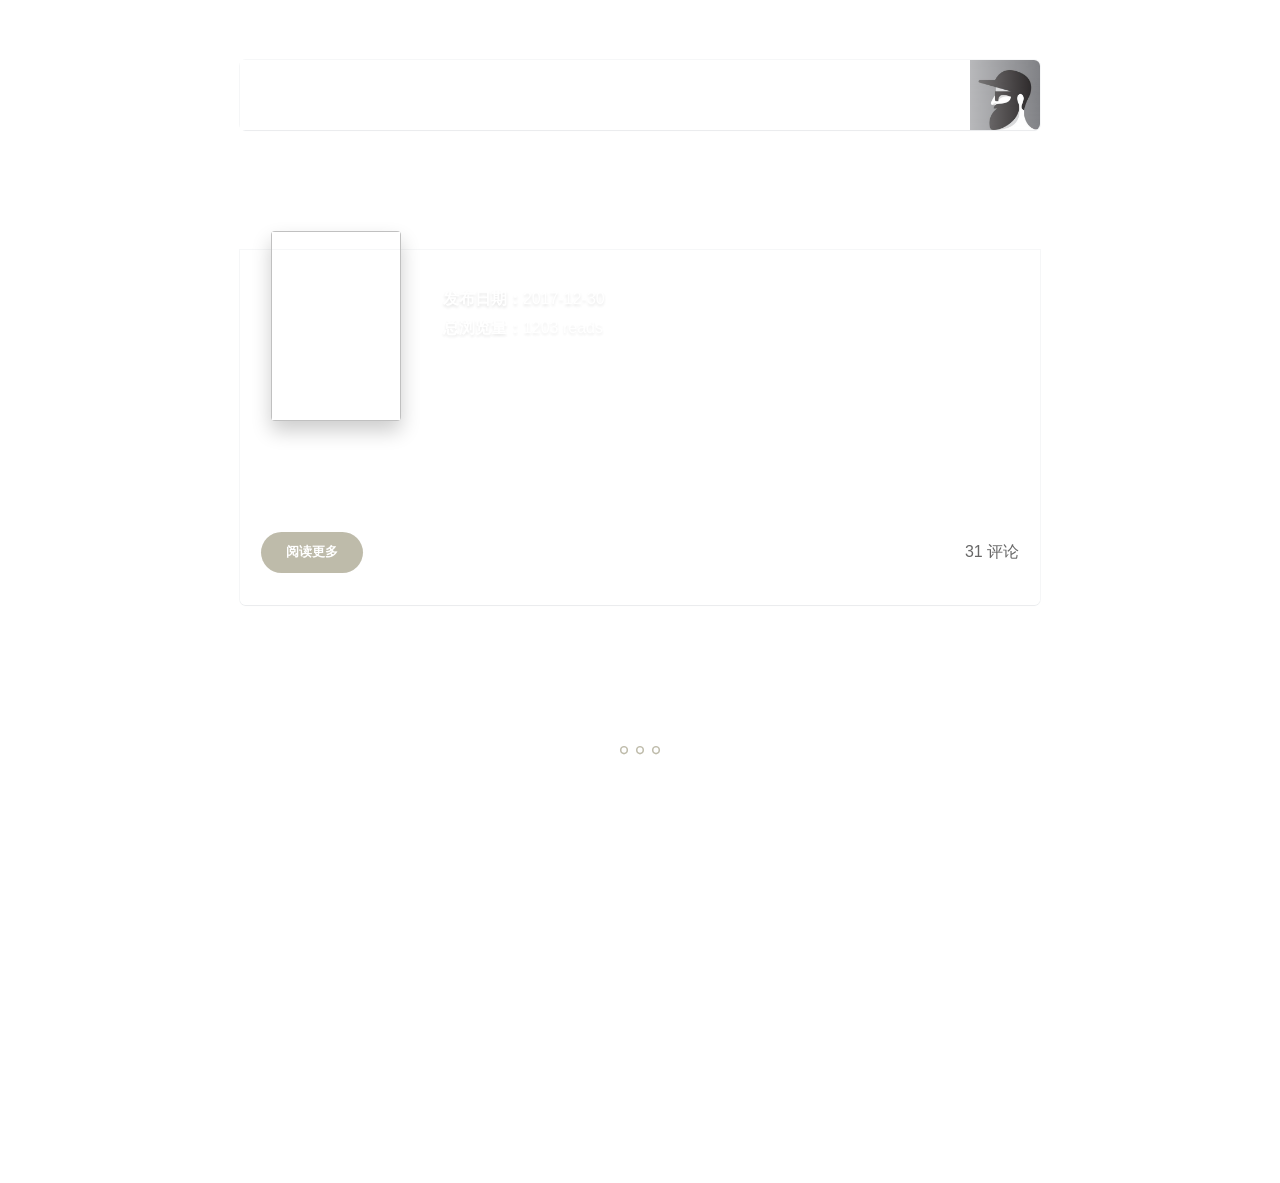
<file: src/main/resources/templates/index.html>
<!doctype html>
<html lang="zh" xmlns:th="http://www.thymeleaf.org">

	<head>
		<meta http-equiv="Content-Type" content="text/html; charset=UTF-8" />
		<meta name="viewport" content="width=device-width, initial-scale=1, maximum-scale=1">
		<title>陈文池的个人博客</title>
		<meta name="description" content="" />
		<meta name="keywords" content="" />
		<link rel="stylesheet" type="text/css" href="../static/css/index.css" media="all" />
		<style type="text/css">
			.section_p{
				width:400px;/*保证文字不会被半汉字截断,显示10个文字*/
				overflow:hidden;/*超出长度的文字隐藏*/
				text-overflow:ellipsis;/*文字隐藏以后添加省略号*/
				white-space:nowrap;/*强制不换行*/
			}
		</style>
	</head>

	<body class="home blog custom-background round-avatars">

		<div th:replace="fragments :: menu(1)"></div>
		<div id="main" class="content">
			<div class="container">
				<article itemscope="itemscope">
					<div class="posts-list js-posts" th:each="blogItem,stat:${blogs}">
						<!--没图的-->
						<div class="post post-layout-list" data-aos="fade-up" th:if="${blogItem.firstpicture}==null">
							<div class="status_list_item icon_kyubo">
								<div class="status_user" style="background-image: url(../static/images/mrtx.jpeg);">
									<div class="status_section" >
										<a th:href="@{/detail}" class="status_btn"><span th:if="${blogItem.firstpicture}==null" th:text="${blogItem.title}"></span></a>
										<p class="section_p"  th:text="${blogItem.content}" th:if="${blogItem.firstpicture}==null"></p>
									</div>
								</div>
							</div>
						</div>
						<!--有图的-->
						<div class="post post-layout-list" data-aos="fade-up" th:if="${blogItem.firstpicture}">
							<div class="postnormal review ">
								<div class="post-container review-item">
									<div class="row review-item-wrapper">
										<div class="col-sm-3">
											<a rel="nofollow" href="detail.html">
												<img class="review-item-img" th:if="${blogItem.firstpicture}"  th:src="@{${blogItem.firstpicture}}" />
											</a>
										</div>
										<div class="col-sm-9 flex-xs-middle">
											<div class="review-item-title">
												<a th:href="@{/detail}" rel="bookmark" th:if="${blogItem.firstpicture}" th:text="${blogItem.title}"></a>
											</div>
											<div class="review-item-creator"><b>发布日期：</b>2017-12-30</div>
											<span class="review-item-info"><b>总浏览量：</b>1203 reads</span>
										</div>
									</div>
									<div class="review-bg-wrapper">
										<img class="bg-blur" th:if="${blogItem.firstpicture}" th:src="@{${blogItem.firstpicture}}" />
									</div>
								</div>
								<div class="post-container">
									<div class="entry-content"><p class="section_p" th:if="${blogItem.firstpicture}" th:text="${blogItem.content}"></p></div>
									<div class="post-footer">
										<a class="gaz-btn primary" th:href="@{/detail}">阅读更多</a>
										<span class="total-comments-on-post pull-right"><a href="">31 评论</a></span>
									</div>
								</div>
							</div>
						</div>

					</div>
					<!-- post-formats end Infinite Scroll star -->
					<!-- post-formats -->
					<div class="pagination js-pagination">
						<div class="js-next pagination__load">
							<a href=""><i class="iconfont">&#xe605;</i></a>
						</div>
					</div>
					<!-- -pagination  -->
			</div>
		</div>

		<footer id="footer" class="overlay animated from-top">
			<div class="decor-wrapper">
				<svg id="footer-decor" class="decor top" xmlns="http://www.w3.org/2000/svg" version="1.1" viewBox="0 0 100 100" preserveAspectRatio="none">
					<path class="large left" d="M0 0 L50 50 L0 100" fill="rgba(255,255,255, .1)"></path>
					<path class="large right" d="M100 0 L50 50 L100 100" fill="rgba(255,255,255, .1)"></path>
					<path class="medium left" d="M0 0 L50 50 L0 66.6" fill="rgba(255,255,255, .3)"></path>
					<path class="medium right" d="M100 0 L50 50 L100 66.6" fill="rgba(255,255,255, .3)"></path>
					<path class="small left" d="M0 0 L50 50 L0 33.3" fill="rgba(255,255,255, .5)"></path>
					<path class="small right" d="M100 0 L50 50 L100 33.3" fill="rgba(255,255,255, .5)"></path>
					<path d="M0 0 L50 50 L100 0 L0 0" fill="rgba(255,255,255, 1)"></path>
					<path d="M48 48 L50 51 L52 48 L48 48" fill="rgba(255,255,255, 1)"></path>
				</svg>
			</div>
			<div class="socialize" data-aos="zoom-in">
				<li>
					<a title="weibo" class="socialicon" href=""><i class="iconfont" aria-hidden="true">&#xe601;</i></a>
				</li>
				<li class="wechat">
					<a class="socialicon"><i class="iconfont">&#xe609;</i></a>
					<div class="wechatimg"><img src="../static/images/weixin.png"></div>
				</li>
				<li>
					<a title="QQ" class="socialicon" href="" target="_blank"><i class="iconfont" aria-hidden="true">&#xe616;</i></a>
				</li>
			</div>
			<div class="cr">
				Copyright&copy;2018. Design by
				<a href="">17sucai</a>
			</div>
			<script type='text/javascript' src='../static/js/jquery.min.js'></script>
			<script type='text/javascript' src='../static/js/plugins.js'></script>
			<script type='text/javascript' src='../static/js/script.js'></script>
			<script type='text/javascript' src='../static/js/particles.js'></script>
			<script type='text/javascript' src='../static/js/aos.js'></script>

	</body>


</html>
</file>
<file: src/main/resources/static/css/index.css>
@charset "UTF-8";
@font-face {
	font-family: hermiticon;
	src: url(fonts/hermiticon.eot?cez6o0);
	src: url(fonts/hermiticon.eot?#iefixcez6o0) format('embedded-opentype'), url(fonts/hermiticon.ttf?cez6o0) format('truetype'), url(fonts/hermiticon.woff?cez6o0) format('woff'), url(fonts/hermiticon.svg?cez6o0#hermiticon) format('svg');
	font-weight: 400;
	font-style: normal
}

.hermit {
	overflow: hidden;
	background: #fff;
	margin-bottom: 20px;
	border: 1px solid #dedede;
	-webkit-user-select: none;
	-moz-user-select: none;
	font: 13px/1.5 calluna-sans, "Helvetica Neue", Helvetica, Hiragino Sans GB, Microsoft JhengHei, WenQuanYi Micro Hei, sans-serif;
	text-indent: 0
}

.hermit,
.hermit * {
	box-sizing: content-box;
	-moz-box-sizing: content-box;
	-webkit-box-sizing: content-box
}

.hermit-clear:after,
.hermit-clear:before {
	display: table;
	content: ""
}

.hermit-clear:after {
	clear: both;
	overflow: hidden
}

.hermit-clear {
	zoom: 1
}

.hermit-detail span {
	-webkit-animation: animFlipFront .4s linear;
	-moz-animation: animFlipFront .4s linear;
	animation: animFlipFront .4s linear
}

.hermit-box {
	padding: 10px 13px;
	height: 70px;
	font-size: 14px;
	line-height: 16px;
	position: relative;
	-webkit-box-shadow: 0 1px 10px rgba(0, 0, 0, .08);
	box-shadow: 0 1px 10px rgba(0, 0, 0, .08)
}

.hermit-cover {
	width: 65px;
	float: left;
	position: relative
}

.hermit-info {
	margin-left: 75px
}

.hermit-title {
	font-size: 15px;
	height: 24px;
	overflow: hidden
}

.hermit-author {
	font-size: 14px;
	color: #999
}

.hermit-author,
.hermit-duration,
.hermit-title {
	line-height: 24px
}

.hermit-controller {
	height: 24px;
	position: relative
}

.hermit-additive {
	text-align: right;
	position: absolute;
	right: 0;
	top: 0;
	width: 130px;
	height: 24px;
	background: #fff
}

.hermit-cover-image {
	width: 65px;
	height: 65px;
	padding: 0!important;
	margin: 0!important;
	border: none!important;
	box-shadow: none
}

.hermit-duration,
.hermit-listbutton,
.hermit-volume {
	display: inline-block
}

.hermit-duration {
	height: 24px
}

.hermit-button,
.hermit-listbutton,
.hermit-volume {
	speak: none;
	cursor: pointer;
	font-family: hermiticon;
	text-transform: none;
	vertical-align: middle;
	-webkit-font-smoothing: antialiased;
	-moz-osx-font-smoothing: grayscale
}

.hermit-listbutton,
.hermit-volume {
	color: #666;
	width: 20px;
	height: 24px;
	line-height: 24px;
	font-size: 17px
}

.hermit-listbutton {
	position: relative
}

.hermit-button {
	text-align: center;
	vertical-align: middle;
	position: absolute;
	width: 28px;
	height: 28px;
	border: 2px solid #fff;
	border-radius: 50%;
	color: #fff;
	left: 50%;
	top: 50%;
	margin-left: -16px;
	margin-top: -16px;
	background: rgba(0, 0, 0, .15);
	text-shadow: 0 1px 1px rgba(0, 0, 0, .2);
	box-shadow: 0 1px 1px rgba(0, 0, 0, .2)
}

.hermit-volume {
	right: 20px
}

.hermit-button:before {
	content: "\e01b";
	font-size: 20px;
	line-height: 28px
}

.hermit-button.playing:before {
	content: "\e018";
	font-size: 18px
}

.hermit-listbutton:before {
	content: "\e20e"
}

.hermit-prevbutton:before {
	content: "\e028"
}

.hermit-nextbutton:before {
	content: "\e027"
}

.hermit-listbutton:after {
	position: absolute;
	content: '';
	right: -2px;
	top: 0;
	width: 4px;
	height: 4px;
	border-radius: 50%;
	background-color: transparent;
	opacity: 0;
	-webkit-transition: opacity .6s;
	-moz-transition: opacity .6s;
	-ms-transition: opacity .6s;
	-o-transition: opacity .6s;
	transition: opacity .6s
}

.hermit-unexpand-1 .hermit-listbutton:after,
.hermit.unexpand .hermit-listbutton:after {
	opacity: 1;
	background-color: #f60001
}

.hermit-unexpand-1.unexpand .hermit-listbutton:after {
	opacity: 0
}

.hermit-volume:before {
	content: "\e033"
}

.hermit-volume.muted:before {
	content: "\e031"
}

.hermit-prosess {
	height: 3px;
	background-color: #ddd;
	cursor: pointer;
	position: relative;
	z-index: 1;
	margin: 10px 0 5px
}

.hermit-loaded {
	position: absolute;
	height: 3px;
	z-index: 5;
	left: 0;
	top: 0;
	background-color: #ccc
}

.hermit-prosess-bar {
	height: 3px;
	width: 0;
	background-color: #5895be;
	position: relative;
	z-index: 10
}

.hermit-prosess-after {
	position: absolute;
	display: block;
	width: 8px;
	height: 8px;
	background-color: #fff;
	border: 1px solid #5895be;
	-webkit-border-radius: 50%;
	-moz-border-radius: 50%;
	-ms-border-radius: 50%;
	-o-border-radius: 50%;
	border-radius: 50%;
	top: 0;
	right: 0;
	margin-top: -4px;
	margin-right: -10px
}

.hermit-list {
	height: auto;
	max-height: 410px;
	overflow-y: auto
}

.hermit-fullheight-1 .hermit-list {
	height: 100%;
	max-height: 100%
}

.hermit-fullheight-1.unexpand .hermit-list,
.hermit-unexpand-1 .hermit-list,
.hermit.unexpand .hermit-list {
	height: 0;
	max-height: 0
}

.hermit-fullheight-1.hermit-unexpand-1.unexpand .hermit-list,
.hermit-unexpand-1.unexpand .hermit-list {
	height: 100%;
	max-height: 100%
}

.hermit-unexpand-1 .hermit-box,
.hermit.unexpand .hermit-box {
	box-shadow: none
}

.hermit-song {
	border-top: 1px solid #e5e5e5;
	cursor: pointer;
	font-size: 15px;
	line-height: 40px;
	height: 40px;
	overflow: hidden;
	-webkit-tap-highlight-color: transparent;
	position: relative
}

.hermit-deactive,
.hermit-deactive .hermit-song-author {
	color: #ccc
}

.hermit-song-index {
	position: absolute;
	left: 0;
	top: 0;
	width: 40px;
	text-align: center;
	color: #999
}

.hermit-song-title {
	display: block;
	margin-left: 40px;
	margin-right: 55px
}

.hermit-song-author {
	color: #777;
	padding-left: 5px
}

.hermit-song-duration {
	position: absolute;
	top: 0;
	right: 15px;
	color: #888;
	font-size: 14px
}

.hermit-song.selected,
.hermit-song:hover {
	background-color: #f8f8f8
}

.hermit-song.selected .hermit-song-index {
	width: 38px;
	text-indent: -999em;
	background-image: url(../images/playing.gif);
	background-position: 50% 50%;
	background-repeat: no-repeat;
	background-size: 16px
}

.hermit-song.selected.paused .hermit-song-index {
	background-image: url(../images/playing.png)
}

.hermit-default .hermit-prosess-after:hover,
.hermit-default .hermit-prosess-bar {
	background-color: #5895be
}

.hermit-default .hermit-prosess-after {
	border-color: #5895be
}

.hermit-blue .hermit-prosess-after:hover,
.hermit-blue .hermit-prosess-bar {
	background-color: #5cb85c
}

.hermit-blue .hermit-prosess-after {
	border-color: #5cb85c
}

.hermit-blue .hermit-song.selected .hermit-song-index {
	background-image: url(../images/playing_blue.gif)
}

.hermit-blue .hermit-song.selected.paused .hermit-song-index {
	background-image: url(../images/playing_blue.png)
}

.hermit-yellow .hermit-prosess-after:hover,
.hermit-yellow .hermit-prosess-bar {
	background-color: #f0ad4e
}

.hermit-yellow .hermit-prosess-after {
	border-color: #f0ad4e
}

.hermit-yellow .hermit-song.selected .hermit-song-index {
	background-image: url(../images/playing_yellow.gif)
}

.hermit-yellow .hermit-song.selected.paused .hermit-song-index {
	background-image: url(../images/playing_yellow.png)
}

.hermit-red .hermit-prosess-after:hover,
.hermit-red .hermit-prosess-bar {
	background-color: #dd4b39
}

.hermit-red .hermit-prosess-after {
	border-color: #dd4b39
}

.hermit-red .hermit-song.selected .hermit-song-index {
	background-image: url(../images/playing_red.gif)
}

.hermit-red .hermit-song.selected.paused .hermit-song-index {
	background-image: url(../images/playing_red.png)
}

.hermit-pink .hermit-prosess-after:hover,
.hermit-pink .hermit-prosess-bar {
	background-color: #f489ad
}

.hermit-pink .hermit-prosess-after {
	border-color: #f489ad
}

.hermit-pink .hermit-song.selected .hermit-song-index {
	background-image: url(../images/playing_pink.gif)
}

.hermit-pink .hermit-song.selected.paused .hermit-song-index {
	background-image: url(../images/playing_pink.png)
}

.hermit-purple .hermit-prosess-after:hover,
.hermit-purple .hermit-prosess-bar {
	background-color: orchid
}

.hermit-purple .hermit-prosess-after {
	border-color: orchid
}

.hermit-purple .hermit-song.selected .hermit-song-index {
	background-image: url(../images/playing_purple.gif)
}

.hermit-purple .hermit-song.selected.paused .hermit-song-index {
	background-image: url(../images/playing_purple.png)
}

.hermit-black.hermit {
	border-color: #ccc
}

.hermit-black.hermit,
.hermit-black.hermit .hermit-additive,
.hermit-black.hermit .hermit-song-duration {
	background: 0 0;
	color: #ccc
}

.hermit-black.hermit .hermit-additive,
.hermit-black.hermit .hermit-listbutton,
.hermit-black.hermit .hermit-volume {
	color: #ccc
}

.hermit-black.hermit .hermit-song {
	border-top-color: #ccc
}

.hermit-black .hermit-box {
	background: 0 0
}

.hermit-black .hermit-button {
	border-color: #fff
}

.hermit-black .hermit-button:before {
	color: #fff
}

.hermit-black .hermit-song.selected,
.hermit-black .hermit-song:hover {
	background: #444;
	background: rgba(51, 51, 51, .3)
}

.hermit-ios .hermit-volume {
	display: none
}

@-ms-viewport {
	width: device-width
}

@viewport {
	width: device-width
}

@media screen and (max-width:768px) {
	.hermit-listbutton {
		font-size: 20px
	}
	.hermit-song {
		height: 44px;
		line-height: 44px
	}
	.hermit-list {
		max-height: 450px
	}
	.hermit-loaded,
	.hermit-prosess,
	.hermit-prosess-bar {
		height: 4px
	}
	.hermit-prosess-after {
		width: 12px;
		height: 12px;
		margin-top: -5px
	}
}

@font-face {
	font-family: 'iconfont';
	src: url(fonts/iconfont.eot);
	src: url(fonts/iconfont.eot?#iefix) format('embedded-opentype'), url(fonts/iconfont.woff) format('woff'), url(fonts/iconfont.ttf) format('truetype'), url(fonts/iconfont.svg#iconfont) format('svg')
}

.iconfont {
	font-family: "iconfont" !important;
	font-size: 16px;
	font-style: normal;
	-webkit-font-smoothing: antialiased;
	-webkit-text-stroke-width: 0.2px;
	-moz-osx-font-smoothing: grayscale
}

 ::-webkit-scrollbar {
	width: 0;
	background: 0 0
}

::-moz-selection {
	background: rgba(204, 204, 204, .18);
	color: #000
}

::selection {
	background: rgba(204, 204, 204, .18);
	color: #000
}

html body {
	_background-attachment: fixed;
}

html {
	width: 100%;
	height: 100%;
	-ms-text-size-adjust: 100%;
	-webkit-text-size-adjust: 100%
}

body {
	width: 100%;
	height: 100%;
	font-family: PingFang SC, "Hiragino Sans GB", "Source Han Sans CN", Roboto, "Microsoft Yahei", sans-serif;
	font-weight: 400;
	font-size: 16px;
	color: rgba(2, 0, 0, .6);
	text-rendering: optimizeLegibility;
	-webkit-font-smoothing: antialiased;
	-moz-osx-font-smoothing: grayscale;
	-moz-font-feature-settings: "liga" on
}

body,
h1,
h2,
h3,
h4,
h5,
h6,
blockquote,
p,
div,
span,
ul,
ol,
li,
form,
input,
textarea,
br,
button {
	margin: 0;
	padding: 0;
	border: 0;
	font-size: 100%
}

*,
*:after,
*:before {
	-webkit-box-sizing: border-box;
	-moz-box-sizing: border-box;
	box-sizing: border-box
}

h1,
h2,
h3,
h4,
h5 {
	margin: 0
}

h1 {
	font-size: 20px;
	line-height: 48px;
	margin-bottom: 24px
}

h1 small {
	font-size: 19px
}

h2 {
	font-size: 18px;
	line-height: 24px;
	margin-top: 24px;
	margin-bottom: 24px
}

h2 small {
	font-size: 17px
}

h3 {
	font-size: 16px;
	line-height: 24px;
	margin-top: 24px;
	margin-bottom: 20px;
}

h3 small {
	font-size: 15px
}

h4,
h5,
h6 {
	line-height: 24px
}

h4 {
	font-size: 14px;
	margin-top: 24px;
	margin-bottom: 16px;
}

h4 small {
	font-size: 13px
}

h5 {
	font-size: 13px;
}

h6 {
	font-size: 12px;
	;
	margin: 0
}

a {
	color: #807f83;
	text-decoration: none
}

a:hover {
	text-decoration: none
}

a:active,
a:hover {
	outline: 0
}

hr {
	max-width: 100%;
	height: 50px;
	background: url(../images/hr.gif) right center no-repeat;
	border: none;
	margin-top: 15px;
	margin-bottom: 15px;
}

blockquote {
	overflow: hidden
}

ul,
ol {
	list-style: none
}

dt {
	font-weight: bold
}

dd {
	margin: 0 1.5em 1.5em
}

img {
	height: auto;
	max-width: 100%
}

figure {
	margin: 0
}

table {
	margin: 0 0 1.5em;
	width: 100%
}

table {
	border-bottom: 1px solid #eee;
	margin: 0 0 25px;
	width: 100%
}

th {
	padding: 1rem .5rem;
	color: #252525;
	font-weight: 700;
	text-transform: uppercase;
	text-align: left
}

td {
	border-top: 1px solid #eee;
	padding: 1rem .5rem
}

ol,
ul {
	list-style: none
}

img {
	max-width: 100%;
	height: auto;
	transition: opacity .2s
}

label {
	font-weight: normal
}

textarea,
input[type='text'],
input[type='url'],
input[type='email'],
input[type='tel'],
input[type='password'],
input[type='search'] {
	border: 0;
	width: 100%
}

textarea:focus,
input[type='text']:focus,
input[type='url']:focus,
input[type='email']:focus,
input[type='tel']:focus,
input[type='password']:focus,
input[type='search']:focus {
	outline: 0
}

textarea {
	height: 12em;
	display: block
}

.clearfix:before,
.clearfix:after {
	content: " ";
	display: table
}

.clearfix:after {
	clear: both
}

.blog-description {
	text-transform: none;
	font-weight: 400;
}

.custom-logo {
	display: inline-block;
	width: 100px
}

.site-branding {
	position: relative;
	display: inline-block;
	z-index: 3;
	padding-top: 110px
}

.Searchmeta,
.page-title {
	text-align: center
}

.navi {
	position: absolute;
	right: 0;
	z-index: 999
}

.navbar {
	float: right;
	margin-top: 40px;
	padding-right: 90px
}

.open .navbar {
	display: none
}

.close .navbar {
	display: block
}

.bt-nav {
	display: block;
	position: absolute;
	z-index: 999;
	top: 2em;
	right: 3em;
	width: 36px;
	height: 36px;
	cursor: pointer
}

.open .bt-nav .line1 {
	top: 17px
}

.open .bt-nav .line3 {
	top: 27px
}

.close .bt-nav .line {
	top: 17px
}

.close .bt-nav .line1 {
	-webkit-transform: rotateZ(45deg)
}

.close .bt-nav .line2 {
	opacity: 0
}

.close .bt-nav .line3 {
	-webkit-transform: rotateZ(-45deg)
}

.bt-nav .line {
	position: absolute;
	top: 7px;
	left: 50%;
	width: 30px;
	margin-left: -15px;
	height: 1px;
	background: rgba(255, 255, 255, 1);
	-webkit-transition: all .3s ease
}

.main-navigation a::after,
.main-navigation a::before {
	display: inline-block;
	opacity: 0;
	-webkit-transition: -webkit-transform .3s, opacity .2s;
	-moz-transition: -moz-transform .3s, opacity .2s;
	transition: transform .3s, opacity .2s
}

.main-navigation a::before {
	margin-right: 5px;
	content: '[';
	-webkit-transform: translateX(20px);
	-moz-transform: translateX(20px);
	transform: translateX(20px)
}

.main-navigation a::after {
	margin-left: 5px;
	content: ']';
	-webkit-transform: translateX(-20px);
	-moz-transform: translateX(-20px);
	transform: translateX(-20px)
}

.main-navigation a:focus::after,
.main-navigation a:focus::before,
.main-navigation a:hover::after,
.main-navigation a:hover::before {
	opacity: 1;
	-webkit-transform: translateX(0);
	-moz-transform: translateX(0);
	transform: translateX(0)
}

.main-navigation ul ul:before {
	z-index: 0;
	content: "";
	position: absolute;
	top: -8px;
	right: 28px;
	border-style: solid;
	border-width: 0 10px 10px 10px;
	border-color: transparent transparent #fff transparent;
	-webkit-transform: rotate(360deg)
}

.main-navigation li {
	color: #fff;
	position: relative
}

.main-navigation a {
	display: block;
	text-decoration: none
}

.main-navigation ul ul {
	position: absolute;
	top: 40px;
	z-index: 999;
	display: none;
	background-color: #fff;
	border-radius: 3px;
}

.main-navigation ul ul ul {
	bottom: 0
}

.main-navigation ul ul li {
	float: none;
	display: block;
	width: 100%
}

.main-navigation ul ul a.focus,
.main-navigation ul ul a:hover {
	color: #666
}

.main-navigation ul li.focus>ul,
.main-navigation ul li:hover>ul {
	right: 0;
	display: block
}

.main-navigation ul ul li.focus>ul,
.main-navigation ul ul li:hover>ul {
	right: 100%;
	display: block
}

.main-navigation.toggled ul,
.menu-toggle {
	display: block
}

.header-menu-button {
	display: none
}

.menu-dropdown {
	position: absolute;
	top: 15px;
	right: 15px;
	z-index: 9;
	display: none;
	margin: 0;
	padding: 10px 14px;
	height: 35px;
	text-align: center;
	font-size: 14px;
	line-height: 15px;
	cursor: pointer
}

.open-page-item>ul.children,
.open-page-item>ul.sub-menu {
	display: block!important
}

.main-navigation ul {
	display: block;
	margin: 0;
	padding-left: 0;
	list-style: none
}

.main-navigation li {
	float: left;
	margin: 0
}

.main-navigation li a {
	color: inherit;
	font-weight: bold;
}

.main-navigation li a span {
	display: none
}

.main-navigation ul ul a {
	color: rgba(2, 0, 0, .6);
	float: none;
	padding: 15px 25px 15px 20px;
	width: 100%;
	min-width: 190px;
	box-shadow: 0 1px 0 rgba(0, 0, 0, .03);
	text-align: left;
	white-space: nowrap
}

.main-navigation ul ul li:hover {
	background-color: rgba(0, 0, 0, .02)
}

.main-navigation {
	padding: 0;
	-webkit-transition: right .4s ease 0s;
	-moz-transition: right .4s ease 0s;
	-ms-transition: right .4s ease 0s;
	-o-transition: right .4s ease 0s;
	transition: right .4s ease 0s
}

#main-menu>div,
#primary-menu {
	float: left
}

.main-navigation li a {
	padding: 0 10px 40px
}

.hebin {
	position: absolute;
	z-index: 998;
	top: 2.5em;
	left: 3em
}

.hebin i {
	font-size: 30px;
	line-height: 30px;
	margin-right: 20px
}

.ajax_search .search_filtered a {
	display: block;
	font-size: 15px;
	color: rgba(2, 0, 0, .6);
	overflow: hidden;
	padding: 10px;
	text-overflow: ellipsis;
	white-space: nowrap
}

.ajax_search .search_filtered {
	background-color: rgba(255, 255, 255, 0.95);
	border-radius: 30px;
	width: 600px;
	left: 0;
	position: absolute;
	text-align: center;
	top: 102%;
	z-index: 200
}

#searchsubmit {
	display: none
}

.ajax_search .search_filtered a:after {
	border-bottom: 1px solid #3ea9be;
	content: "";
	display: block;
	margin: 0.25em auto 0;
	transition: width 250ms ease-in-out 0s;
	width: 0
}

.ajax_search .search_filtered a:hover:after {
	transition: width 100ms ease-in-out 0s;
	width: 50%
}

.ajax_search .search_filtered a:focus {
	border: none;
	font-weight: bold;
	text-decoration: none;
	outline: none
}

.js-toggle-search {
	height: 35px;
	width: 35px;
	color: rgba(255, 255, 255, 1);
	float: left;
	display: inline;
	-webkit-transition: all 500ms ease-in-out;
	transition: all 500ms ease-in-out
}

.js-toggle-search:hover {
	cursor: pointer;
	color: #666
}

.search-form--modal {
	-webkit-transition: visibility 0.25s ease, opacity 0.25s ease;
	-moz-transition: visibility 0.25s ease, opacity 0.25s ease;
	-ms-transition: visibility 0.25s ease, opacity 0.25s ease;
	-o-transition: visibility 0.25s ease, opacity 0.25s ease;
	transition: visibility 0.25s ease, opacity 0.25s ease;
	overflow: hidden;
	z-index: 998;
	position: fixed;
	top: 0;
	right: 0;
	left: 0;
	bottom: 0;
	height: auto;
	background: rgba(0, 0, 0, 0.3);
	visibility: hidden;
	opacity: 0
}

.search-form--modal .search-form__inner {
	max-width: 640px;
	padding: 0 20px;
	margin: 0 auto;
	position: fixed;
	width: 100%;
	left: 0;
	right: 0;
	top: 1.5em;
	bottom: 0
}

.search-form.is-visible {
	visibility: visible;
	opacity: 1
}

.search-form div {
	position: relative
}

.search-form input {
	text-align: center;
	font-family: PingFang SC, "Hiragino Sans GB", "Source Han Sans CN", Roboto, "Microsoft Yahei", sans-serif;
	font-size: 24px;
	font-size: 1.5rem;
	background: rgba(255, 255, 255, 0.6);
	color: #fff;
	padding: 12px 0;
	width: 100%;
	border-radius: 50px;
	-webkit-box-sizing: border-box;
	-moz-box-sizing: border-box;
	box-sizing: border-box
}

.search-form input::-webkit-input-placeholder {
	color: #fff
}

.search-form input:-moz-placeholder {
	color: #fff
}

.search-form input::-moz-placeholder {
	color: #fff
}

.search-form input:-ms-input-placeholder {
	color: #fff
}

input {
	line-height: normal
}

input[type="checkbox"],
input[type="radio"] {
	box-sizing: border-box;
	padding: 0
}

input[type="number"]::-webkit-inner-spin-button,
input[type="number"]::-webkit-outer-spin-button {
	height: auto
}

input[type="search"] {
	-webkit-appearance: textfield;
	-moz-box-sizing: content-box;
	-webkit-box-sizing: content-box;
	box-sizing: content-box
}

input[type="search"]::-webkit-search-cancel-button,
input[type="search"]::-webkit-search-decoration {
	-webkit-appearance: none
}

.Yarn_Background,
.p-header .p-image {
	position: fixed;
	width: 100%;
	height: 100%;
	-moz-background-size: cover;
	-o-background-size: cover;
	-webkit-background-size: cover;
	background-size: cover;
	background-position: top center;
	z-index: -999;
}

#particles-js {
	position: absolute;
	top: -100px;
	width: 100%;
	height: 100%
}

#masthead {
	position: relative;
	z-index: 2;
	display: block;
	color: #fff;
	text-align: center;
	width: 100%;
	height: 400px;
	box-sizing: border-box
}

#main {
	background: #fff;
	position: relative;
	z-index: 2
}

.container {
	position: relative;
	background: #fff;
	padding: 60px 0 20px
}

.decor-wrapper {
	width: 100%;
	height: 50%;
	position: absolute;
	left: 0;
	bottom: 0;
	z-index: 2;
}

#footer .decor-wrapper {
	top: 0
}

.decor {
	position: absolute;
	left: 0;
	width: 100%;
	height: 100%;
	z-index: 2
}

.decor.bottom {
	bottom: -1px
}

.decor.top {
	top: -1px
}

#footer {
	color: #fff
}

#footer {
	padding: 120px 0 60px;
	position: relative;
	width: 100%;
	display: block;
	z-index: 2
}

#footer .container {
	position: relative;
	z-index: 2
}

.sticky {
	width: 50px;
	padding: 5px 0;
	position: absolute;
	right: 20px;
	margin: -5px 0 0 25px;
	text-align: center;
	border-top-left-radius: 3px;
	background: #F4303F;
	z-index: 3
}

.sticky:after {
	height: 0;
	width: 0;
	bottom: -14.5px;
	left: 0;
	border-left: 25px solid #F4303F;
	border-right: 25px solid #F4303F;
	border-bottom: 15px solid transparent
}

.sticky:before {
	height: 0;
	width: 0;
	left: -4.5px;
	top: .1px;
	border-bottom: 6px solid #C02031;
	border-left: 6px solid transparent
}

.sticky:after,
.sticky:before {
	content: "";
	position: absolute
}

.sticky i {
	font-size: 25px;
	color: #B80000;
	text-shadow: 0 1px 0 #DB9C9C;
	text-align: center
}

.posts-list {
	margin: 0;
	padding: 0
}

.posts-list.posts-list--small {
	font-size: 13px;
	font-size: 0.8125rem;
	line-height: 20px
}

.posts-list h2 {
	font-size: 18px;
	font-size: 1.125rem;
	line-height: 24px;
	font-weight: normal;
	margin-bottom: 4px
}

.posts-list a {
	color: inherit
}

.posts-list>li {
	list-style: none;
	position: relative
}

.post-header,
.posts-list>li~li {
	margin-top: 30px;
}

.posts-list>li div {}

.post-layout-list {
	max-width: 800px;
	margin: auto
}

.posts-wrap {
	width: 100%;
	display: inline-block
}

.neirong {
	position: relative;
	width: 50%;
	float: right;
	-ms-word-wrap: break-word;
	word-wrap: break-word
}

.tesetu {
	position: relative;
	margin: 0;
	float: left;
	width: 50%;
	height: 200px;
	overflow: hidden;
	padding-right: 15px;
	padding-left: 15px
}

.mediain {
	height: 200px;
	overflow: hidden;
	border-radius: 6px;
	background: #5B81EC;
}

.mediain a {
	display: block;
	position: relative;
	width: 100%;
	height: 100%;
	background-position: center;
	background-size: cover;
	z-index: 2;
}

.entry-title {
	font-size: 20px;
	color: #918f90;
	margin-top: 0;
	margin-bottom: 10px;
	text-transform: uppercase;
	font-weight: 700
}

.cate-news {
	position: relative;
	font-weight: 400;
	color: #A1A1A1;
	font-size: 12px;
	letter-spacing: 1px!important;
	text-transform: uppercase
}

.entry-content {
	font-size: 16px;
	color: rgba(0, 0, 0, .6);
	line-height: 1.75;
	-webkit-hyphens: auto;
	-moz-hyphens: auto;
	-ms-hyphens: auto;
	hyphens: auto;
	padding-bottom: 1.3rem;
}

.info-post {
	font-size: 12px;
	color: #A1A1A1;
	text-transform: uppercase;
	font-weight: 400;
	margin-bottom: 5px;
}

.status_list_item {
	position: relative;
	width: 100%;
	border-radius: 6px;
	box-shadow: 0 1px 3px rgba(249, 249, 249, 0.08), 0 0 0 1px rgba(26, 53, 71, .04), 0 1px 1px rgba(26, 53, 71, .06)
}

.status_list_item p {
	margin-bottom: 0
}

.section_p {
	line-height: 1.75;
	margin: 20px auto
}

.status_btn {
	width: auto;
	font-size: 20px;
	font-weight: 700;
	display: block;
	position: relative
}

.status_section {
	position: relative;
	z-index: 1
}

.status_user {
	background-size: contain;
	background-color: #fff;
	background-repeat: no-repeat;
	background-position: right center;
	border-radius: 6px;
	padding: 25px 20% 25px 2%;
}

.status_user:after {
	content: "";
	position: absolute;
	width: 100%;
	height: 100%;
	z-index: 0;
	top: 0;
	left: 0;
	background: -webkit-linear-gradient(right, rgba(255, 255, 255, 0) 0%, #fff 20%);
	background: linear-gradient(to left, rgba(255, 255, 255, 0) 0%, #fff 20%)
}

.quote_box {
	max-width: 800px;
	position: relative;
	border: 1px solid #f3f3f3;
	box-shadow: 0 1px 3px rgba(249, 249, 249, 0.08), 0 0 0 1px rgba(26, 53, 71, .04), 0 1px 1px rgba(26, 53, 71, .06);
	border-radius: 6px;
	padding: 2rem 1.3rem 2rem
}

.quote_ttl {
	position: absolute;
	top: -.7em;
	left: 1em;
	background: #FFFFFF;
	box-shadow: 0 1px 3px rgba(249, 249, 249, 0.08), 0 0 0 1px rgba(26, 53, 71, .04), 0 1px 1px rgba(26, 53, 71, .06);
	padding: 0 8px;
	border-radius: 4px;
	font-size: 20px;
	font-weight: bold
}

.quote_center {
	text-align: center;
	line-height: 1.75
}

.quote_center p {
	margin-bottom: 0;
	letter-spacing: 0.68px;
	color: rgba(0, 0, 0, .6);
}

.post {
	position: relative;
	max-width: 800px;
	margin: 0 auto 120px
}

.postnormal.review {
	border-radius: 0 0 6px 6px;
	box-shadow: 0 1px 3px rgba(249, 249, 249, 0.08), 0 0 0 1px rgba(26, 53, 71, .04), 0 1px 1px rgba(26, 53, 71, .06)
}

.postnormal.review .review-item {
	position: relative;
	overflow: visible;
	margin-top: 1.5em;
	border-radius: 6px 6px 0 0;
	min-height: 200px
}

.postnormal.review .post-container {
	margin-top: 0;
	z-index: 2
}

.postnormal .post-container {
	background: white;
	margin-top: 10px;
	padding: 1.3rem 1.3rem 2rem;
	border-radius: 6px;
	overflow: hidden;
}

.postnormal.review .review-item .review-item-wrapper {
	position: relative;
	z-index: 1;
	color: white
}

.row {
	display: -webkit-box;
	display: -ms-flexbox;
	display: flex;
	-ms-flex-wrap: wrap;
	flex-wrap: wrap;
	margin-right: -15px;
	margin-left: -15px
}

.review-item-img {
	position: absolute;
	width: 130px;
	height: 190px;
	top: -50px;
	left: 25px;
	border-radius: 4px;
	box-shadow: 0 10px 20px rgba(0, 0, 0, 0.2);
	background-size: cover;
	background-position: top center
}

.review-item-title {
	font-size: 20px;
	font-weight: 700;
	text-shadow: 0 2px 3px rgba(0, 0, 0, 0.1)
}

.review-item-creator {
	font-size: 1em;
	font-weight: normal;
	padding: 0.5em 0;
}

.review-item-info {
	display: block;
	font-size: 1em;
	opacity: .8
}

.review-bg-wrapper {
	overflow: hidden;
	position: absolute;
	left: 0;
	right: 0;
	top: 0;
	bottom: 0;
	border-radius: 6px 6px 0 0;
	z-index: 0;
}

.bg-blur {
	position: absolute;
	left: 0;
	top: 0;
	width: 100%;
	height: 100%;
	z-index: 0;
	background-size: cover;
	border-radius: 6px;
	-webkit-filter: blur(5px);
	filter: blur(5px);
	-webkit-transform: scale(1.2);
	transform: scale(1.2);
	-o-object-fit: cover;
	object-fit: cover;
	pointer-events: none
}

.bg-blur:after {
	content: "";
	position: absolute;
	width: 100%;
	height: 100%;
	z-index: 1;
	top: 0;
	left: 0;
	background: -webkit-linear-gradient(top, rgba(105, 105, 105, 0.1) 0%, #fff 85%);
	background: linear-gradient(to bottom, rgba(105, 105, 105, 0.1) 0%, #fff 85%)
}

.bg {
	width: 100%;
	height: 100%;
	position: absolute;
	left: 0;
	right: 0;
	top: 0;
	bottom: 0;
	-webkit-filter: blur(5px);
	filter: blur(5px);
	-webkit-transform: scale(1.2);
	transform: scale(1.2);
	-o-object-fit: cover;
	object-fit: cover;
	pointer-events: none;
	z-index: 0
}

.bg:after {
	content: "";
	position: absolute;
	width: 100%;
	height: 100%;
	z-index: 1;
	top: 0;
	left: 0;
	background: -webkit-linear-gradient(right, rgba(255, 255, 255, 0) 0%, rgba(105, 105, 105, 0.1)) 100%);
	background: linear-gradient(to left, rgba(255, 255, 255, 0) 0%, rgba(105, 105, 105, 0.1) 100%)
}

.gaz-btn.primary {
	background: #2E60C4
}

.gaz-btn {
	font-size: .8em;
	font-weight: 700;
	padding: 12px 25px;
	text-transform: uppercase;
	color: white!important;
	border-radius: 30px;
	border: none;
	-webkit-transition: all .2s;
	transition: all .2s;
	display: inline-block
}

.pull-right {
	float: right
}

.flex-xs-middle {
	-ms-flex-item-align: center;
	align-self: center;
	text-shadow: 0 2px 3px rgba(0, 0, 0, 0.1);
}

.col-xs-4 a {
	color: white;
	font-size: .8em;
	font-weight: 700;
	text-transform: uppercase;
	display: inline-flex;
	margin: 0;
	align-items: center;
	justify-content: center;
	position: absolute;
	top: 0;
	right: 0;
	bottom: 0;
	left: 0
}

.col-xs-4 img {
	vertical-align: middle
}

.album-thumb [class*='col-'] {
	background: rgba(0, 0, 0, 0.5);
	box-shadow: 0 5px 10px rgba(0, 0, 0, 0.05)
}

.no-gutter>[class*='col-'] {
	padding-right: 0;
	padding-left: 0
}

.row.content {
	width: 100%;
	position: relative;
	margin: 0 auto
}

.contentext {
	width: 65%;
	color: #fff;
	z-index: 1;
}

.album-thumb-width {
	width: 33%
}

.album-title {
	font-size: 20px;
	font-weight: 700;
	text-shadow: 0 2px 3px rgba(0, 0, 0, 0.1);
}

.album-content {
	width: 90%;
	line-height: 1.75;
	margin-top: -5px;
}

.post-album {
	margin-top: 10px;
	padding: 0 1.3rem 0;
	border-radius: 6px;
	overflow: hidden;
	box-shadow: 0 1px 3px rgba(249, 249, 249, 0.08), 0 0 0 1px rgba(26, 53, 71, .04), 0 1px 1px rgba(26, 53, 71, .06);
}

.post-footer .total-comments-on-post {
	padding: 10px 0
}

.post-title {
	color: #807f83;
	line-height: 1;
	padding-bottom: 12px;
	text-shadow: 0 1px 0 rgba(255, 255, 255, .5);
}

.post-info {
	color: #67666a;
	margin-bottom: 24px
}

.posts-container {
	max-width: 800px;
	font-size: 16px;
	color: rgba(0, 0, 0, .6);
	line-height: 1.75;
	margin: 0 auto
}

.postbody {
	margin-bottom: 40px;
}

.post-body {
	line-height: 1.75;
}

.post-body> :last-child {
	margin-bottom: 0
}

.post-body img {
	max-width: 100%;
	height: auto
}

.post-body p {
	margin: 1em 0
}

.post-body p+h1,
.post-body p+h2,
.post-body p+h3,
.post-body p+h4,
.post-body p+h5,
.post-body p+h6 {
	margin-top: 40px;
	margin-bottom: 30px
}

.post-body h1 {
	font-size: 20px;
	line-height: 40px
}

.post-body h2 {
	font-size: 18px;
	line-height: 37px
}

.post-body h3 {
	font-size: 16px;
	line-height: 34px;
	display: table;
}

.post-body h4 {
	font-size: 14px;
	line-height: 28px
}

.post-body h5,
.post-body h6 {
	text-transform: uppercase
}

.autotag {
	color: #fff;
	word-break: keep-all;
	padding: 2px 8px;
	margin: 0 2px;
	border-radius: 15px;
	background: #BBB
}

.autotag:before {
	margin-right: 2px;
	content: '#'
}

.autotag:after {
	margin-left: 2px;
	content: '#'
}

.post-body ul,
.post-body ol {
	font-size: 15px;
	border: 1px solid #efefef;
	padding: 5px 20px;
	margin: 0 0 30px 0;
	list-style: none;
	border-radius: 3px
}

.post-body ul li,
.post-body ol li {
	font-size: 15px;
	line-height: 1.75;
	padding: 10px 0 10px 25px
}

.post-body ul li:before,
.post-body ol li:before {
	float: left;
	vertical-align: middle;
	margin-right: 10px;
	margin-left: -25px;
	color: #ddd
}

.post-body ul li~li,
.post-body ol li~li {
	border-top: 1px solid #efefef
}

.post-body ul li:before {
	color: #efefef;
	font-size: 11px;
	font-size: 0.6875rem;
	content: "\e60d";
	font-family: iconfont
}

.post-body ol {
	counter-reset: ol-counter
}

.post-body ol li:before {
	content: counter(ol-counter) ".";
	counter-increment: ol-counter
}

.post-body blockquote {
	font-size: 25px;
	line-height: 36px;
	color: #888;
	clear: both;
	position: relative;
	padding: 1em 0;
	margin: 1.62em 0;
	text-align: center
}

.post-body blockquote:after,
.post-body blockquote:before {
	content: '';
	display: block;
	position: absolute;
	width: 38%;
	height: 100%;
	left: 31%;
	top: 0;
	pointer-events: none;
	border-top: 1px solid #efefef;
	border-bottom: 1px solid #efefef
}

.post-body blockquote:after {
	width: 2%;
	left: 49%;
	border-top: .2em solid #efefef;
	border-bottom: .2em solid #efefef
}

.post-body blockquote p {
	margin: 1em 0 0
}

.post-body blockquote p:first-child {
	margin: 0
}

.post-body input[type='password'] {
	background: #FAFAFA;
	height: 50px;
	margin: 20px 0 0;
	border-radius: 3px
}

.post-body input[type='submit'] {
	background: #918F90;
	height: 50px;
	width: 150px;
	margin: 20px 0;
	border-radius: 30px;
	cursor: pointer
}

.format-lede .post-body> :first-child {
	font-weight: bold;
	color: #444
}

.post-share {
	-webkit-transition: opacity 0.25s ease;
	-moz-transition: opacity 0.25s ease;
	-ms-transition: opacity 0.25s ease;
	-o-transition: opacity 0.25s ease;
	transition: opacity 0.25s ease;
	opacity: .5;
	display: inline-block;
	text-align: right
}

@media screen and (max-width:800px) {
	.post-share {
		text-align: center
	}
}

.post-share:hover {
	opacity: 1
}

.meta,
.post-date {
	font-size: 15px;
	color: #A1A1A1;
	text-transform: uppercase;
	margin: 30px 0;
}

.post-date time {
	letter-spacing: 1px
}

.meta a,
.post-date a {
	margin-right: 5px;
	color: #A1A1A1
}

.wrapper {
	max-width: 800px;
	padding: 0;
	margin-left: auto;
	margin-right: auto
}

.split__title {
	float: left;
	text-align: left;
}

.post_content {
	margin: 0 auto;
	line-height: 1.75;
	max-width: 800px;
	position: relative
}

.post_header {
	position: relative
}

h1.post_title {
	color: #918f90;
	font-size: 25px;
	font-weight: 700;
	margin-bottom: 25px;
	text-transform: uppercase
}

#panel {
	display: block
}

.slide {
	background: transparent
}

.btn-slide i {
	margin-right: 5px
}

.btn-slide {
	width: 100px;
	cursor: pointer;
	color: #A1A1A1;
	display: block;
	text-decoration: none;
	float: right;
}

#upTriangleColor {
	display: block;
	background: #fafafa
}

#upTriangleColor path {
	fill: #fff;
	stroke: #fff
}

#dwTriangleColor {
	display: block;
	background: #fff
}

#dwTriangleColor path {
	fill: #fafafa;
	stroke: #fff
}

.blog-card {
	padding-right: 20px;
	margin: 30px 0;
	word-wrap: break-word;
	overflow: hidden;
	max-width: 100%;
	height: 150px;
	border-radius: 4px;
	box-shadow: 0 1px 2px rgba(0, 0, 0, .15), 0 0 1px rgba(0, 0, 0, .15)
}

.blog-card-thumbnail {
	float: left;
	width: 150px;
	height: 150px;
	background: #e4e4e4;
	border-radius: 4px 0 0 4px
}

.blog-card-content {
	margin-left: 170px;
	padding: 10px 0 0 0
}

.blog-card-title {
	color: #918F90;
	margin-bottom: 5px;
	text-transform: uppercase;
	font-weight: 400
}

.blog-card-excerpt {
	background: #fff url(../images/status-line.png) repeat;
	color: rgba(2, 0, 0, .6)
}

.blog-card-date {
	float: right;
	font-size: 13px;
	text-align: right;
	color: #777;
}

.hatenablogcard {
	clear: both;
	width: 100%;
	height: 155px;
	margin: 10px 0;
	max-width: 680px;
	font-family: Helvetica, Arial, sans-serif !important
}

.location {
	margin: 0 auto;
	max-width: 800px;
}

.type i {
	position: absolute;
	border-radius: 50%;
	font-size: 25px;
	text-align: center;
	color: rgba(0, 0, 0, .5);
	width: 50px;
	height: 50px;
	line-height: 50px;
	background: rgba(255, 255, 255, .5);
}

.type i:hover {
	color: rgba(0, 0, 0, .3);
}

.mask {
	cursor: text;
	width: 50px;
	height: 50px;
	background: rgba(240, 240, 240, 1);
	background-size: cover;
	background-position: center;
	position: relative;
	float: left;
	border-radius: 50%;
	margin: 0 10px 0 0
}

h2.archive-title {
	position: relative;
	font-size: 15px;
	font-weight: bold;
	text-transform: uppercase;
	overflow: hidden
}

h2.archive-title span {
	display: inline-block;
	vertical-align: baseline;
	zoom: 1;
	position: relative;
	padding: 0 10px 0 0
}

h2.archive-title span:after {
	content: '';
	display: block;
	width: 800px;
	position: absolute;
	top: .73em;
	border-top: 1px solid #eee
}

h2.archive-title span:after {
	left: 100%
}

.archive-post {
	margin: 0 auto;
	max-width: 800px;
	position: relative
}

.post-time {
	max-width: 50%;
	font-size: 12px;
	font-weight: 400;
	line-height: 28px;
	color: #918f90;
	position: absolute;
	top: 0;
	right: 0;
	background-color: #fff;
	padding-left: 10px
}

.post-category {
	font-size: 12px;
	font-size: 12px;
	margin: -40px 0 0 55px;
	position: relative;
	display: block;
}

.post-category a::after,
.post-category a::before {
	display: inline-block;
	opacity: 1
}

.post-category a::before {
	margin-right: 2px;
	content: '['
}

.post-category a::after {
	margin-left: 2px;
	content: ']'
}

#social-share {
	float: right;
	cursor: pointer
}

#social-share i {
	margin-right: 5px
}

#social {
	display: none
}

#social ul {
	text-align: center;
	margin: 0;
	padding: 0;
	width: 100%;
	height: 60px;
	background-color: #fafafa;
}

#social ul li i {
	font-size: 25px;
	line-height: 63px;
	text-align: center;
	color: #888;
	cursor: pointer
}

#social ul li {
	display: inline-table;
	width: 70px
}

.pagination {
	position: relative;
	display: block;
	text-align: center;
	width: 300px;
	margin: 0 auto
}

.pagination i {
	font-size: 40px
}

#infscr-loading {
	text-align: center;
	padding-top: 120px
}

#pagenavi {
	font-size: 15px;
	font-weight: 700;
	text-align: center;
	color: #4a4a4a;
	list-style: none;
	line-height: 24px
}

.page-numbers {
	display: inline-block;
	padding: 0 8px;
	color: #666
}

.page-numbers.current {
	border-radius: 50%;
	background: #EBEBEB;
	min-width: 30px;
	height: 30px;
	line-height: 30px;
	text-align: center;
	color: #fff;
	font-size: 15px
}

.black {
	font-weight: bolder!important
}

.bold {
	font-weight: bold!important
}

.regular {
	font-weight: normal!important
}

.light {
	font-weight: lighter!important
}

.lighter {
	font-weight: lighter!important
}

.small {
	font-size: 14px;
	line-height: 24px
}

.super {
	font-size: 30px;
	font-weight: 500;
	text-transform: uppercase
}

.super.text-center small {
	display: block;
	line-height: 1.5em
}

.hyper {
	font-size: 72px;
	font-weight: bold;
	text-align: center;
	line-height: 1
}

.red-under {
	border-color: red;
	border-bottom-style: double;
	border-width: 3px;
}

.yellow-under {
	padding-bottom: 2px;
	border-bottom: 1px solid #ffc81f;
}

.marker {
	background-color: #FF9
}

.marker-under {
	background: linear-gradient(transparent 60%, #ff6 60%)
}

.key-word {
	background-color: #f9f9f9;
	background-image: -moz-linear-gradient(center top, #eee, #f9f9f9, #eee);
	border: 1px solid #aaa;
	border-radius: 2px;
	box-shadow: 1px 2px 2px #ddd;
	font-family: inherit;
	font-size: .85em;
	margin: 1px 3px;
	padding: 1px 3px
}

.text-left {
	text-align: left!important
}

.text-right {
	text-align: right!important
}

.text-center {
	text-align: center!important
}

.text-caps {
	text-transform: uppercase!important
}

.text-italic {
	font-style: italic
}

.bordered-top,
.bordered-bottom {
	position: relative
}

.bordered-top:after,
.bordered-bottom:after {
	content: '';
	display: block;
	position: absolute;
	height: 1px;
	width: 80px;
	left: 50%;
	margin-left: -40px
}

.bordered-top:after {
	top: 0
}

.bordered-bottom:after {
	bottom: 0
}

.bordered-top:after,
.bordered-bottom:after {
	background-color: #cbc9cf
}

.mm\+ {
	margin-bottom: 40px !important
}

.m\+ {
	margin: 60px !important
}

.mt\+ {
	margin-top: 60px !important
}

.mr\+ {
	margin-right: 60px !important
}

.mb\+ {
	margin-bottom: 80px !important
}

.ml\+ {
	margin-left: 60px !important
}

.mh\+ {
	margin-right: 60px !important;
	margin-left: 60px !important
}

.mv\+ {
	margin-top: 60px !important;
	margin-bottom: 60px !important
}

.m\+\+ {
	margin: 120px !important
}

.mt\+\+ {
	margin-top: 120px !important
}

.mr\+\+ {
	margin-right: 120px !important
}

.mb\+\+ {
	margin-bottom: 120px !important
}

.mb\+\+\+ {
	margin-bottom: 250px !important
}

.ml\+\+ {
	margin-left: 120px !important
}

.mh\+\+ {
	margin-right: 120px !important;
	margin-left: 120px !important
}

.mv\+\+ {
	margin-top: 120px !important;
	margin-bottom: 120px !important
}

@media screen and (max-width:800px) {
	.palm-m {
		margin: 30px !important
	}
	.palm-mt {
		margin-top: 30px !important
	}
	.palm-mr {
		margin-right: 30px !important
	}
	.palm-mb {
		margin-bottom: 30px !important
	}
	.palm-ml {
		margin-left: 30px !important
	}
	.palm-mh {
		margin-right: 30px !important;
		margin-left: 30px !important
	}
	.palm-mv {
		margin-top: 30px !important;
		margin-bottom: 30px !important
	}
}

.chatbox {
	display: block;
	padding: 10px 0px;
	letter-spacing: 1px
}

.chatbox strong {
	display: none
}

.chat_content .bub {
	display: block;
	max-width: 600px;
	padding: 10px 20px;
	word-wrap: break-word;
}

section.left .bub {
	float: left
}

section.right .bub {
	float: right
}

.chatbox .left .chat-arrow {
	width: 0;
	height: 0;
	display: block;
	float: left;
	margin-top: 5px;
	border-left: 20px solid transparent
}

.chatbox .right .chat-arrow {
	width: 0;
	height: 0;
	display: block;
	float: right;
	margin-top: 5px;
	border-right: 20px solid transparent
}

.chatbox .green .bub {
	border: 2px solid #93D3B6;
	border-radius: 5px;
	color: #fff;
	background: #93D3B6
}

.chatbox .green .chat-arrow {
	border-bottom: 20px solid #93D3B6
}

.chatbox .red .bub {
	border: 2px solid #d57976;
	border-radius: 5px;
	color: #fff;
	background: #d57976
}

.chatbox .red .chat-arrow {
	border-bottom: 20px solid #d57976
}

.left {
	float: left
}

.right {
	float: right
}

.cf:before,
.cf:after {
	content: "";
	display: table
}

.cf:after {
	clear: both
}

.cf {
	zoom: 1
}

.alert {
	font-size: 15px;
	line-height: 24px;
	word-wrap: break-word;
	padding: 11px 20px;
	border-radius: 3px
}

.alert--success {
	background: #d7f1d7;
	color: #578e57
}

.alert--warn {
	background: #ffe88a;
	color: #8e7030
}

.pullquote {
	font-size: 25px;
	line-height: 36px;
	color: #888;
	font-weight: 300;
	position: relative;
	margin: 45px 0 20px 0;
	display: block;
	border-top: 1px solid #efefef;
	border-bottom: 1px solid #efefef;
	padding: 15px 0;
	clear: both;
}

@media screen and (min-width:720px) {
	.pullquote {
		width: 220px;
		float: right;
		margin: 20px -160px 20px 20px
	}
}

.round-avatars .avatar,
.round-avatars .avatar img {
	border-radius: 50%;
}

.avatar,
.avatar img {
	border-radius: 3px
}

.btn,
.wpcf7-submit,
[id="submit"] {
	display: inline-block;
	vertical-align: middle;
	font: inherit;
	text-align: center;
	border: none;
	margin: 0;
	cursor: pointer;
	overflow: visible;
	padding: 11px 23px;
	background-color: #4a8ec2;
	border: 1px solid #4a8ec2;
	border-radius: 3px
}

.btn,
.wpcf7-submit,
[id="submit"],
.btn:hover,
.wpcf7-submit:hover,
[id="submit"]:hover,
.btn:active,
.wpcf7-submit:active,
[id="submit"]:active,
.btn:focus,
.wpcf7-submit:focus,
[id="submit"]:focus {
	text-decoration: none;
	color: #fff
}

.btn::-moz-focus-inner,
.wpcf7-submit::-moz-focus-inner,
[id="submit"]::-moz-focus-inner {
	border: 0;
	padding: 0
}

.btn,
.wpcf7-submit,
[id="submit"] {
	font-weight: bold;
	-webkit-transition: background 0.333s ease, box-shadow .25s ease;
	-moz-transition: background 0.333s ease, box-shadow .25s ease;
	transition: background 0.333s ease, box-shadow .25s ease
}

[id="submit"],
.wpcf7-submit,
.btn--primary,
[id="submit"] {
	font-size: 14px;
	font-size: 0.875rem;
	line-height: 21px;
	color: #fff;
	border: none;
	background: #4f94cb;
	padding: 9px 24px;
	font-weight: bold
}

[id="submit"]:hover,
[id="submit"]:focus,
.wpcf7-submit:hover,
.wpcf7-submit:focus,
.btn--primary:hover,
[id="submit"]:hover,
.btn--primary:focus,
[id="submit"]:focus {
	box-shadow: inset 0 -8em 0 rgba(255, 255, 255, 0.2);
	color: #fff;
	outline: none
}

[id="submit"]:active,
.wpcf7-submit:active,
.btn--primary:active,
[id="submit"]:active {
	color: #fff;
	box-shadow: inset 0 -8em 0 rgba(0, 0, 0, 0.15);
	outline: none
}

#comments-list-title {
	max-width: 800px;
	margin: 20px 0;
	font-size: 20px;
	font-weight: 700;
	color: #918f90
}

.comments-main {
	max-width: 800px;
	margin: 0 auto;
}

form#commentform {
	outline: 0
}

nav#comments-navi {
	clear: both;
	text-align: right;
	max-width: 800px;
	color: #9A9A9A;
	padding-top: 20px;
}

.comments {
	clear: both;
	overflow: hidden;
	width: 100%;
	list-style: none;
	background: #fafafa;
	padding: 40px 0;
}

.comments .commentwrap {
	max-width: 800px;
	margin: 0 auto;
	padding: 0
}

.comments .commentwrap hr {
	height: 0;
	width: 100%;
	background: #eee;
	border: 0;
	margin: 40px 0
}

.comments .comments-hidden {
	display: none;
	cursor: pointer
}

.comments .comments-main {
	overflow: hidden;
	-webkit-transition: height 0s ease-out;
	-moz-transition: height 0s ease-out;
	transition: height 0s ease-out
}

.comnav {
	width: 100%;
	margin: 0 auto
}

.comnav a {
	padding: 10px;
	color: #7B7B7B;
	margin-bottom: 20px
}

.comment {
	margin: 0;
	padding: 0;
	list-style: none;
}

.comment .contents {
	width: 100%;
	float: left
}

.comment .body {
	font-size: 15px;
	line-height: 24px
}

.comment .body>:last-child {
	margin-bottom: 0
}

.comment .profile {
	float: left;
	position: relative;
	top: 20px;
	z-index: 3;
}

.comment .profile img {
	background-color: #eee;
	width: 50px;
	height: 50px;
	border-radius: 50%;
	padding: 2px;
}

.comment .main {
	float: right;
	width: 92%;
	border-bottom: 1px solid #eee;
	padding: 20px 0;
	position: relative;
	z-index: 2
}

.comment .commeta {
	font-size: 15px;
	overflow: hidden;
}

.comment .comment-reply-link {
	font-size: 13px;
	display: inline-block;
	text-transform: uppercase;
	color: #A1A1A1
}

.comment .comment-reply-link:hover {
	color: #606576
}

.comment .info {
	letter-spacing: 0.6px;
	font-size: 13px;
	color: #A1A1A1
}

.comment .info span {
	margin-right: 10px
}

.comment .shang {
	float: left;
}

.comment .xia {
	float: none;
}

.comment .children p {
	margin-bottom: 0px;
	line-height: 24px;
}

.comment h4 {
	font-family: "PingFang SC", "Microsoft YaHei", Arial, Helvetica, "WenQuanYi Micro Hei", "tohoma,sans-serif";
	font-weight: 400;
	margin: 0;
	text-transform: none;
	line-height: 24px;
}

.comment h4 img {
	display: none;
	border-radius: 3px;
	margin-right: 15px;
	vertical-align: -4px
}

.comment h4 a {
	font-weight: 700;
	color: #918f90;
	vertical-align: middle;
	font-size: 15px
}

.comment .children .profile {
	float: left;
	left: 10px;
	position: relative;
}

.comment .children .profile img {
	width: 30px;
	height: 30px;
	padding: 3px;
	background: #eee;
}

.comment .children .main {
	width: 92%
}

.comment .children .main:after {
	content: "";
	width: 1px;
	height: 100%;
	background: #EEE;
	left: -40px;
	top: -60px;
	position: absolute
}

.comment .children a.name {
	font-family: "PingFang SC", "Microsoft YaHei", Arial, Helvetica, "WenQuanYi Micro Hei", "tohoma,sans-serif";
	font-weight: bold;
	color: #918f90;
}

.comment-respond {
	width: 100%;
	max-width: 800px;
	margin: 0 auto;
	padding: 0
}

.comment-respond .logged-in-as {
	margin-bottom: 0
}

.comment-respond #cancel-comment-reply-link {
	position: relative;
	float: right;
	z-index: 2;
	top: 20px;
	right: 25px;
}

.comment-respond input,
.comment-respond textarea {
	font-family: PingFang SC, "Hiragino Sans GB", "Source Han Sans CN", Roboto, "Microsoft Yahei", sans-serif;
	float: left;
	font-size: 14px;
	width: 29%;
	margin: 0;
	padding: 24px;
	color: #535a63;
	border-radius: 4px;
	background-color: #eee
}

.author-info input {
	margin: 0;
	margin-right: 20px;
	position: relative;
	left: 8%;
}

.comment-respond input:last-of-type {
	border: 0
}

@media (max-width:800px) {
	.comments-main {
		padding: 0 10px;
		font-size: 16px;
	}
	.comment .profile,
	.comment .children .profile,
	.comment .profile img,
	.comment .children .profile img {
		left: 0;
		top: 25px;
		width: 40px;
		height: 40px
	}
	.comment .main,
	.comment .children .main {
		width: 85%;
	}
	.comment-respond input {
		width: 100%;
		border-right: 0;
		margin-bottom: 15px
	}
	.author-info input {
		left: 0;
		margin-right: 0
	}
}

.comment-respond textarea {
	display: block;
	line-height: 1.75;
	float: left;
	width: 79%;
	height: 70px;
	color: #535a63;
	resize: vertical;
}

.comment-respond .form-submit {
	clear: both;
	display: block;
	overflow: hidden;
	margin-bottom: 40px;
	padding: 0
}

.comment-respond input[type=submit] {
	width: 84px;
	float: right;
	height: 70px;
	line-height: 20px;
	padding: 0;
	text-transform: uppercase;
	color: #888;
	background: #eee;
	border-radius: 4px
}

.comment-respond input[type=submit]:hover {
	background: rgba(0, 0, 0, 0.6);
	color: #fff
}

.comment-respond input:active,
.comment-respond input:focus,
.comment-respond textarea:active,
.comment-respond textarea:focus {
	outline: 0
}

.comment-respond input::-webkit-input-placeholder,
.comment-respond textarea::-webkit-input-placeholder {
	color: #535a63
}

.comment-respond input:-moz-placeholder,
.comment-respond textarea:-moz-placeholder {
	opacity: 1;
	color: #535a63
}

.comment-respond input::-moz-placeholder,
.comment-respond textarea::-moz-placeholder {
	opacity: 1;
	color: #535a63
}

.comment-respond input:-ms-input-placeholder,
.comment-respond textarea:-ms-input-placeholder {
	color: #535a63
}

.comment-respond .logged-in-as,
.notification {
	padding: 19px 32px 17px;
	border-radius: 3px;
	background: #FFF;
	color: #6F6F6F;
	font-family: microsoft yahei;
	clear: both
}

.comment-respond .logged-in-as i,
.notification i {
	margin-right: 10px
}

.comment-respond .logged-in-as a {
	color: #454545
}

.commentclosed {
	background: #fafafa;
	font-weight: bold;
	text-align: center;
	padding: 35px 0 0px;
}

.notification a {
	color: #B3B3B3
}

.notification span {
	font-size: 13px
}

.headertop {
	position: relative;
	overflow: hidden
}

.real-time-gravatar {
	display: inline-block;
	position: relative;
	z-index: 3;
	width: 8%;
	float: left
}

.real-time-gravatar img {
	margin: 8px 0 0 0;
	width: 50px;
	height: 50px;
	border: 1px solid #eee;
	border-radius: 50%
}

.row-icon {
	display: block;
	position: relative;
}

.row-icon:before {
	content: "";
	border-width: 10px 10px 10px 0;
	border-style: solid;
	border-color: transparent #eee;
	position: absolute;
	top: 20px;
	left: 55px;
}

.author-info,
.comment-form-info {
	clear: both;
	padding: 20px 0;
}

.checkin {
	display: inline-block;
	font-family: "Microsoft YaHei", Arial, Helvetica, sans-serif;
	font-size: 15px;
	margin: 2% 8% 0;
	font-weight: bold;
}

.welcome {
	position: relative;
	display: inline-block;
	margin: 2% 8% 0;
}

.welcome span {
	font-weight: 700;
	color: #9499a8;
	cursor: pointer
}

@media (max-width:800px) {
	.real-time-gravatar,
	.row-icon {
		display: none
	}
	.welcome {
		margin: 2% 0% 0 0;
		left: 0;
		padding-bottom: 10px
	}
	.comment-respond textarea {
		width: 100%;
		margin-top: 0;
	}
	.comment-respond input[type=submit] {
		width: 100%;
		margin-top: 20px;
	}
	#comments-navi,
	h3#comments-list-title {
		text-align: center;
	}
	.comment .children .main:after {
		display: none
	}
	.checkin {
		margin: 5% 8% 0 0;
	}
	.split__title,
	#social-share,
	.btn-slide {
		display: block;
		width: inherit;
		text-align: center;
		margin-bottom: 12px;
		float: none;
	}
}

.comment-awaiting-moderation {
	color: burlywood;
	font-size: 15px;
}

.socialize {
	width: 100%;
	margin: 60px 0;
	position: relative;
	z-index: 2;
	text-align: center;
}

.socialize li {
	display: inline-block;
}

.socialicon {
	width: 72px;
	height: 72px;
	text-align: center;
	margin: 0 5px;
	color: rgba(255, 255, 255, 0.5);
	display: inline-block;
	-webkit-border-radius: 50%;
	-moz-border-radius: 50%;
	border-radius: 50%
}

.socialicon i {
	font-size: 60px;
}

.wechat {
	position: relative
}

.wechatimg {
	position: absolute;
	z-index: 999;
	visibility: hidden;
	width: 121px;
	height: 121px;
	padding: 10px;
	background: #fff;
	bottom: 100px;
	left: -18px;
	-webkit-transform: translate3d(0, 50px, 0);
	transform: translate3d(0, 50px, 0);
	transition: .7s all ease;
	-webkit-transition: .7s all ease;
	-moz-transition: .7s all linear;
	-o-transition: .7s all ease;
	-ms-transition: .7s all ease;
	opacity: 0
}

.wechat:hover .wechatimg {
	-webkit-transform: translate3d(0, 10px, 0);
	transform: translate3d(0, 10px, 0);
	opacity: 1;
	visibility: visible
}

.wechatimg:after {
	content: "";
	display: block;
	border-width: 10px 10px 0;
	border-style: solid;
	border-color: #fff transparent transparent;
	margin-left: -10px;
	position: absolute;
	bottom: -10px;
	left: 50%
}

.cr {
	text-transform: none;
	text-align: center;
	position: relative;
	z-index: 2;
}

.cr a {
	color: #fff
}

.totop {
	display: block;
	padding: 10px;
	text-align: center;
	cursor: pointer;
	background: rgba(255, 255, 255, .5);
	color: #fff;
	width: 44px;
	height: 44px;
	border-radius: 50%;
	margin: 60px auto;
	position: relative;
	z-index: 999;
}

.totop i {
	font-size: 25px;
	line-height: 25px;
}

.site-footer {
	position: relative;
	padding: 40px 0;
	background: #f5f5f5
}

.site-info {
	font-size: 13px;
	font-weight: 700
}

.site-info a {
	color: #666
}

.rule {
	display: block;
	border: none;
	border-top: 1px solid #eee
}

.layout {
	list-style: none;
	margin: 0;
	padding: 0
}

.layout__item {
	display: inline-block;
	vertical-align: top;
	width: 100%
}

.media {
	float: left;
	display: inline-block;
	position: relative;
	width: 50%;
	padding: 15px 0
}

.media__img {
	float: left;
	margin: 0 15px
}

.media__img>img {
	display: block
}

.media__body {
	font-size: 15px;
	text-align: center;
	overflow: hidden;
	display: block;
	background: #918f90;
	padding: 15px 15px;
	height: 50px;
	border-radius: 25px;
	color: #fff
}

.media__body,
.media__body>:last-child {
	margin-bottom: 0
}

.list-bare {
	margin: 0;
	padding: 0;
	list-style: none
}

.list-inline {
	margin: 0;
	padding: 0;
	list-style: none
}

.list-inline>li {
	display: inline-block
}

.fat-footer {
	position: relative;
	background-color: rgba(105, 105, 105, 0.3);
	padding: 40px 0
}

.fat-footer__social a i {
	font-size: 50px;
	color: #918f90;
	margin: 0 5px
}

.fat-footer__social {
	display: inline-block;
	float: right;
	width: 50%;
	text-align: right;
	padding: 10px 0
}

.fadeInRight {
	-webkit-animation-name: fadeInRight;
	animation-name: fadeInRight
}

.masthead-wave {
	position: absolute;
	z-index: 999;
	bottom: -15px;
	left: 0;
	right: 0;
	width: 100%;
	height: 85px;
	-webkit-transition: all .2s linear;
	transition: all .2s linear;
	-webkit-animation: wave 15s linear infinite;
	animation: wave 15s linear infinite;
	-webkit-animation: wave 15s linear infinite;
	animation: wave 15s linear infinite;
	background: url(../images/wave.png)
}

.animated {
	animation-duration: 0.3s;
	animation-fill-mode: both
}

.animated .small,
.animated .medium,
.animated .large {
	opacity: 0;
	-webkit-transition-property: all;
	-moz-transition-property: all;
	-o-transition-property: all;
	-ms-transition-property: all;
	transition-property: all
}

.animated .large {
	-webkit-transition-delay: 1s;
	-moz-transition-delay: 1s;
	-o-transition-delay: 1s;
	-ms-transition-delay: 1s;
	transition-delay: 1s;
	-webkit-transition-duration: 1s;
	-moz-transition-duration: 1s;
	-o-transition-duration: 1s;
	-ms-transition-duration: 1s;
	transition-duration: 1s
}

.animated .medium {
	-webkit-transition-delay: 1.35s;
	-moz-transition-delay: 1.35s;
	-o-transition-delay: 1.35s;
	-ms-transition-delay: 1.35s;
	transition-delay: 1.35s;
	-webkit-transition-duration: .75s;
	-moz-transition-duration: .75s;
	-o-transition-duration: .75s;
	-ms-transition-duration: .75s;
	transition-duration: .75s
}

.animated .small {
	-webkit-transition-delay: 1.5s;
	-moz-transition-delay: 1.5s;
	-o-transition-delay: 1.5s;
	-ms-transition-delay: 1.5s;
	transition-delay: 1.5s;
	-webkit-transition-duration: .5s;
	-moz-transition-duration: .5s;
	-o-transition-duration: .5s;
	-ms-transition-duration: .5s;
	transition-duration: .5s
}

.animated.from-bottom .small,
.animated.from-bottom .medium,
.animated.from-bottom .large {
	opacity: 1;
	-webkit-transform: translateY(100%);
	-moz-transform: translateY(100%);
	-o-transform: translateY(100%);
	-ms-transform: translateY(100%);
	transform: translateY(100%)
}

.animated.from-top .small,
.animated.from-top .medium,
.animated.from-top .large {
	opacity: 1;
	-webkit-transform: translateY(-100%);
	-moz-transform: translateY(-100%);
	-o-transform: translateY(-100%);
	-ms-transform: translateY(-100%);
	transform: translateY(-100%)
}

.animated.animation-on .small,
.animated.animation-on .medium,
.animated.animation-on .large {
	-webkit-transform: translateY(0%);
	-moz-transform: translateY(0%);
	-o-transform: translateY(0%);
	-ms-transform: translateY(0%);
	transform: translateY(0%)
}

@-webkit-keyframes wave {
	from {
		background-position: 0 0
	}
	to {
		background-position: 1263px 0
	}
}

@keyframes wave {
	from {
		background-position: 0 0
	}
	to {
		background-position: 1263px 0
	}
}

@-webkit-keyframes fadeInRight {
	0% {
		opacity: 0;
		-webkit-transform: translate3d(100%, 0, 0);
		transform: translate3d(100%, 0, 0)
	}
	100% {
		opacity: 1;
		transform: none
	}
}

@keyframes fadeInRight {
	0% {
		opacity: 0;
		-webkit-transform: translate3d(100%, 0, 0);
		transform: translate3d(100%, 0, 0)
	}
	100% {
		opacity: 1;
		-webkit-transform: none;
		transform: none
	}
}

#post-404 {
	margin: 0 auto;
	max-width: 800px;
	padding: 0 20px;
	text-align: center;
}

#post-404 img {
	margin-bottom: 20px;
}

.hermit {
	border: none;
	-webkit-box-shadow: 0 1px 2px 0 rgba(0, 0, 0, .15);
	-moz-box-shadow: 0 1px 2px 0 rgba(0, 0, 0, .15);
	box-shadow: 0 1px 2px 0 rgba(0, 0, 0, .15);
}

.hermit-unexpand-1.unexpand .hermit-list {
	height: auto;
}

#edita {
	display: inline-block;
	background: #eee;
	position: relative;
	left: 60px;
	font-size: 15px;
	padding: 8px;
	margin-top: 20px;
	border-radius: 5px;
	z-index: 3
}

#edita:before {
	position: absolute;
	left: -40px;
	top: 14px;
	content: " ";
	border-radius: 500%;
	background: #03D374;
	height: 9px;
	width: 9px;
	transition: all .5s ease-in-out
}

#error,
#loading {
	background: url(../images/ajax-loader.gif) 50% 50% no-repeat;
	position: absolute;
	padding: 25px 0;
	left: 0;
	right: 0;
	width: 100%;
	height: 70px;
	text-align: center
}

#error {
	background: rgba(250, 250, 250, 0.5);
	color: rgb(255, 132, 132);
}

#loading-comments {
	display: none;
	max-width: 800px;
	margin: 0 auto;
	height: 40px
}

.host {
	position: relative;
	top: 0;
	right: 0;
	width: 50px;
	height: 50px;
	margin: 40px auto
}

.loading {
	width: 10px;
	height: 10px;
	background: #FFF;
	border-radius: 100%;
	float: left;
	margin-right: 5px
}

.loading-0 {
	-webkit-animation: bounce 1s infinite;
	-webkit-animation-delay: .1s;
	background: #009dc6
}

.loading-1 {
	-webkit-animation: bounce 1s infinite;
	-webkit-animation-delay: .3s;
	background: #e8b440
}

.loading-2 {
	-webkit-animation: bounce 1s infinite ease;
	-webkit-animation-delay: .5s;
	background: #b62327
}

@-webkit-keyframes bounce {
	0%,
	100% {
		opacity: 1
	}
	60% {
		opacity: 0
	}
}

#NextPrevPosts {
	white-space: nowrap;
	color: #918f90
}

#NextPrevPosts .arrow {
	padding: 20px 10px;
	width: 70px;
	height: 100px;
	background: #fff;
	display: inline-block;
	z-index: 1003
}

#NextPrevPosts .arrow i {
	font-size: 50px
}

#NextPrevPosts .prev .arrow {
	float: left
}

#NextPrevPosts .next .arrow {
	float: right
}

#NextPrevPosts .next svg,
#NextPrevPosts .prev svg {
	width: 25px;
	height: 60px
}

#NextPrevPosts .next,
#NextPrevPosts .prev {
	position: fixed;
	top: 50%;
	margin-top: -50px;
	padding: 0;
	height: 100px;
	background: #fff;
	width: 70px;
	overflow: hidden;
	-webkit-transition: all .3s ease;
	-moz-transition: all .3s ease;
	-ms-transition: all .3s ease;
	-o-transition: all .3s ease;
	transition: all .3s ease;
	white-space: nowrap!important;
	z-index: 909
}

#NextPrevPosts .prev {
	left: 0!important;
	box-shadow: 0 0 5px 0 rgba(50, 50, 50, .1);
	text-align: left!important;
	height: 100px;
	max-height: 100px
}

#NextPrevPosts .next {
	right: 0!important;
	box-shadow: 0 0 5px 0 rgba(50, 50, 50, .1);
	text-align: right!important;
	height: 100px;
	max-height: 100px
}

#NextPrevPosts .preview {
	height: 100px;
	width: 370px;
	display: inline-block;
	z-index: -1;
	position: absolute;
	top: 0
}

#NextPrevPosts .preview:after {
	content: '';
	display: block;
	clear: both
}

#NextPrevPosts .next .preview {
	float: right;
	right: 70px
}

#NextPrevPosts .prev .preview {
	float: left;
	left: 70px
}

#NextPrevPosts .preview .featuredImg {
	width: 100px;
	height: 100px;
	background: center center no-repeat;
	background-size: cover!important;
	z-index: 1002;
	top: 0
}

#NextPrevPosts .next .preview .featuredImg {
	float: right!important
}

#NextPrevPosts .prev .preview .featuredImg {
	float: left!important
}

#NextPrevPosts .preview .preview-content {
	width: 270px;
	height: 100px;
	display: table;
	vertical-align: middle;
	position: absolute;
	white-space: normal!important;
	z-index: 999;
	top: 0;
	zoom: 1;
	opacity: .3
}

#NextPrevPosts .next .preview .preview-content {
	right: 100px;
	float: right
}

#NextPrevPosts .prev .preview .preview-content {
	left: 100px;
	float: left
}

#NextPrevPosts .preview .preview-content span,
#NextPrevPosts .preview .preview-content p {
	margin: 0;
	padding: 0
}

#NextPrevPosts .preview .preview-content span {
	display: table-cell;
	vertical-align: middle;
	margin: auto;
	padding: 20px;
	text-align: center;
	line-height: 1.5;
	font-size: 18px;
	text-transform: capitalize;
	color: #918f90
}

#NextPrevPosts .prev .preview .featuredImg {
	margin-left: -100px
}

#NextPrevPosts .prev .preview .preview-content {
	margin-left: -370px
}

#NextPrevPosts .next .preview .featuredImg {
	margin-right: -100px
}

#NextPrevPosts .next .preview .preview-content {
	margin-right: -370px
}

#NextPrevPosts .next .preview .featuredImg,
#NextPrevPosts .next .preview .preview-content,
#NextPrevPosts .prev .preview .featuredImg,
#NextPrevPosts .prev .preview .preview-content {
	-webkit-transition: all .3s ease;
	-moz-transition: all .3s ease;
	-ms-transition: all .3s ease;
	-o-transition: all .3s ease;
	transition: all .3s ease
}

#NextPrevPosts .next:hover,
#NextPrevPosts .prev:hover {
	width: 440px
}

#NextPrevPosts .next:active .preview .featuredImg,
#NextPrevPosts .next:active .preview .preview-content,
#NextPrevPosts .next:focus .preview .featuredImg,
#NextPrevPosts .next:focus .preview .preview-content,
#NextPrevPosts .next:hover .preview .featuredImg,
#NextPrevPosts .next:hover .preview .preview-content,
#NextPrevPosts .prev:active .preview .featuredImg,
#NextPrevPosts .prev:active .preview .preview-content,
#NextPrevPosts .prev:focus .preview .featuredImg,
#NextPrevPosts .prev:focus .preview .preview-content,
#NextPrevPosts .prev:hover .preview .featuredImg,
#NextPrevPosts .prev:hover .preview .preview-content {
	margin-left: 0;
	margin-right: 0;
	zoom: 1;
	opacity: 1
}

.applicant__timeline {
	display: block;
	padding: 10px
}

.applicant__timeline ul {
	padding: 10px 0 0 10px;
	list-style: none
}

.applicant__timeline ul li {
	position: relative;
	padding: 0 0 30px 15px;
	border-left: 2px dotted #ccc;
	line-height: 21px
}

.applicant__timeline ul li:before {
	box-sizing: border-box;
	position: absolute;
	top: 0;
	left: -9px;
	display: inline-block;
	width: 16px;
	height: 16px;
	content: '';
	color: #fff;
	font-family: iconfont;
	font-size: 8px;
	line-height: 13px;
	text-align: center;
	background-color: rgba(0, 0, 0, .4);
	border: 2px solid #eee;
	border-radius: 10px
}

.applicant__timeline ul li:after {
	content: '';
	box-sizing: border-box;
	position: absolute;
	top: 5px;
	left: -4px;
	display: inline-block;
	width: 6px;
	height: 6px;
	text-align: center;
	background-color: #e4e4e4;
	border-radius: 10px
}

.applicant__timeline ul li:last-child {
	padding-left: 18px;
	border-left: 0
}

.applicant__timeline ul li:last-child:before {
	left: -7px
}

.applicant__timeline ul li:last-child:after {
	left: -2px
}

.applicant__timeline ul li.success:after,
.applicant__timeline ul li.warning:after {
	background-color: transparent
}

.applicant__timeline ul li.success {
	border-color: #3cbc8d;
	border-left-style: solid
}

.applicant__timeline ul li.success:before {
	content: '\e626';
	background-color: #3cbc8d;
	border-color: transparent
}

.applicant__timeline ul li.warning {
	border-color: #EA4A67;
	border-left-style: dotted
}

.applicant__timeline ul li.warning:before {
	content: '\e627';
	background-color: #EA4A67;
	border-color: transparent
}

.applicant__timeline ul li>div .message {
	display: inline-block;
	margin-top: 10px;
	padding: 5px;
	background-color: #fff;
	border-radius: 2px;
	border: 1px solid #d8d8d8
}

.time-ago {
	font-size: 13px;
	color: #A1A1A1;
	line-height: 2
}

.colorTip {
	display: none;
	position: absolute;
	left: 50%;
	bottom: 60px;
	background-color: #FFF;
	font-size: 13px;
	font-style: normal;
	line-height: 1;
	text-decoration: none;
	text-align: center;
	white-space: nowrap;
	-webkit-border-radius: 3px;
	-moz-border-radius: 3px;
	border-radius: 3px;
	padding: 6px
}

.pointyTip,
.pointyTipShadow {
	border: 6px dashed transparent;
	border-top-style: solid;
	bottom: -12px;
	height: 0;
	left: 50%;
	margin-left: -6px;
	position: absolute;
	width: 0;
	overflow: hidden
}

.pointyTipShadow {
	bottom: -14px;
	margin-left: -7px;
	border-width: 7px
}

.colorTipContainer {
	position: relative;
	text-decoration: none!important
}

.red .pointyTip {
	border-top-color: #E84A5F
}

.red .pointyTipShadow {
	border-top-color: #E84A5F
}

.red .colorTip {
	background-color: #E84A5F;
	opacity: .8;
	color: #fff
}

.catalog-title {
	font-size: 24px;
	color: #000;
	font-weight: 700
}

.catalog-share {
	font-size: 14px;
	color: rgba(0, 0, 0, .44);
	margin-bottom: 20px
}

.userItems {
	display: -webkit-box;
	display: -webkit-flex;
	display: -ms-flexbox;
	display: flex;
	-webkit-flex-wrap: wrap;
	-ms-flex-wrap: wrap;
	flex-wrap: wrap;
	margin-bottom: 50px
}

.userItem {
	width: 25%;
	box-sizing: border-box;
	margin-bottom: 20px;
	padding-left: 10px;
	padding-right: 10px
}

.userItem--inner {
	border: 1px solid rgba(0, 0, 0, .05);
	box-shadow: 0 1px 4px rgba(0, 0, 0, .04);
	border-radius: 3px;
	position: relative;
	padding-bottom: 100%;
	height: 0
}

.userItem-content {
	display: -webkit-box;
	display: -webkit-flex;
	display: -ms-flexbox;
	display: flex;
	position: absolute;
	top: 0;
	bottom: 0;
	left: 0;
	right: 0;
	padding: 10px;
	-webkit-box-align: center;
	-webkit-align-items: center;
	-ms-flex-align: center;
	align-items: center;
	-webkit-flex-flow: column wrap;
	-ms-flex-flow: column wrap;
	flex-flow: column wrap;
	-webkit-box-pack: center;
	-webkit-justify-content: center;
	-ms-flex-pack: center;
	justify-content: center
}

.userItem-content .avatar {
	border-radius: 100%
}

.userItem-name {
	margin-top: 8px;
	text-align: center
}

@media (max-width:900px) {
	.userItem {
		width: 33.33333%
	}
}

@media (max-width:600px) {
	.userItem {
		width: 50%
	}
}

.post-Archive {
	max-width: 800px;
	margin-left: 35px;
	padding-left: 40px
}

.post-Archive:before {
	position: absolute;
	left: 34px;
	top: 90px;
	bottom: 40px;
	display: block;
	width: 2px;
	background: #cecece;
	content: "";
	z-index: 0
}

.post-Archive:after {
	content: "";
	width: 13px;
	height: 13px;
	border-radius: 50%;
	background: #EEE;
	position: absolute;
	left: 29px;
	bottom: 35px
}

.archive-title {
	padding-bottom: 40px
}

.archives a {
	position: relative;
	display: block;
	padding: 10px 0;
	border-bottom: 1px solid #eee;
	color: #333;
	font-style: normal
}

.time {
	color: #888;
	padding-right: 35px
}

#archives h3 {
	padding-bottom: 10px;
	position: relative
}

#archives h3:before {
	content: "";
	width: 20px;
	height: 20px;
	border: 5px solid #fff;
	border-radius: 50%;
	background: #EEE;
	position: absolute;
	left: -50px;
}

.brick span {
	color: #aaa;
	padding-left: 10px
}

@media screen and (max-width:760px) {
	body {
		font-family: -apple-system, BlinkMacSystemFont, opensans, Optima, "Microsoft Yahei", sans-serif;
	}
	.post-body {
		font-size: 16px;
	}
	.post {
		margin: 0 auto 60px!important;
	}
	#primary-menu {
		display: block;
		float: none
	}
	.navi {
		position: fixed;
		height: 100%;
		text-align: center
	}
	.navbar {
		float: right;
		margin-top: 0;
		padding-right: 0
	}
	.bt-nav {
		right: 1em;
		top: 1em
	}
	.bt-nav.scrolled {
		background: rgba(0, 0, 0, 0.5);
		border-radius: 50%;
		width: 40px;
		height: 40px;
		-webkit-box-shadow: 0 1px 2px 0 rgba(0, 0, 0, .15);
		-moz-box-shadow: 0 1px 2px 0 rgba(0, 0, 0, .15);
		box-shadow: 0 1px 2px 0 rgba(0, 0, 0, .15)
	}
	.bt-nav.scrolled .line {
		width: 5px;
		height: 5px;
		margin-left: -3px
	}
	.hebin {
		top: 1.5em;
		left: 1em
	}
	.search-form--modal {
		height: 100%
	}
	.search-form--modal .search-form__inner {
		text-align: left;
		position: absolute;
		left: 0;
		right: 0;
		height: 55px;
		top: 5em!important;
		bottom: 0
	}
	.ajax_search .search_filtered {
		width: 100%!important
	}
	.search-form div {
		position: relative
	}
	.search-form input {
		font-size: 24px;
		font-size: 1.5rem;
		color: #ddd;
		background: #eee;
		width: 100%
	}
	.close .navbar {
		display: block;
		height: 100%;
		background: #333
	}
	.main-navigation ul ul:before {
		display: none
	}
	.inner {
		overflow: auto;
		max-height: 100%;
		padding: 5em 0 0 0
	}
	.menu-dropdown {
		display: block
	}
	#main-menu>div {
		display: block;
		float: none
	}
	.main-navigation #main-menu {
		color: #FFF;
		width: 280px;
		-ms-box-sizing: border-box;
		-moz-box-sizing: border-box;
		-webkit-box-sizing: border-box;
		box-sizing: border-box;
		z-index: 999;
		height: 100%;
		overflow: auto;
		-webkit-transition: right .4s ease 0s;
		-moz-transition: right .4s ease 0s;
		-ms-transition: right .4s ease 0s;
		-o-transition: right .4s ease 0s;
		transition: right .4s ease 0s
	}
	.main-navigation li {
		display: block;
		float: none
	}
	.main-navigation li a {
		display: block;
		float: none;
		padding: 20px;
		color: #C5C5C5!important;
		text-align: left
	}
	.main-navigation ul ul {
		box-shadow: none;
		position: relative!important;
		top: 0!important;
		left: 0!important;
		float: none!important;
		background-color: rgba(255, 255, 255, .14)!important;
		padding: 0;
		margin: 0;
		display: none!important
	}
	.entry-title {
		margin-top: 5px
	}
	.post_title {
		font-size: 25px;
		text-align: center
	}
	.container {
		padding: 40px 10px
	}
	.post_content {
		padding: 0 10px
	}
	.sticky {
		margin: -5px 0 0 5px
	}
	.sticky,
	.review-item-img {
		display: none
	}
	.bg-blur {
		background-position: center;
	}
	.row {
		margin-right: 00!important;
		margin-left: 0!important
	}
	.post.review,
	.post-album,
	.quote_box,
	.status_list_item {
		box-shadow: 0 5px 10px rgba(0, 0, 0, 0.05);
	}
	.post.review .review-item {
		min-height: 175px!important
	}
	.status_list_item {
		color: #fff;
		text-shadow: 0 2px 3px rgba(0, 0, 0, 0.1);
	}
	.status_user {
		background-position: center;
		background-size: cover!important;
		padding: 1.3rem 1.3rem 2rem!important
	}
	.status_user:after {
		border-radius: 6px;
		background: rgba(0, 0, 0, 0.2) url(../images/dot.png) repeat!important
	}
	.album-thumb-width {
		width: 100%!important
	}
	.contentext {
		width: 100%!important
	}
	.album-content {
		width: 100%!important
	}
	.col-xs-4 a {
		font-weight: 300;
	}
	.bg:after {
		background: rgba(0, 0, 0, 0.06)!important
	}
	.applicant__timeline ul li {
		line-height: 1.5
	}
	.blog-card {
		padding-bottom: 27px;
		height: auto
	}
	.blog-card-thumbnail {
		display: none
	}
	.blog-card-content {
		margin-left: 20px
	}
	.post-Archive {
		margin-left: 0;
		padding-left: 0
	}
	.post-Archive:before,
	.post-Archive:after,
	#archives h3:before {
		display: none
	}
	.tesetu {
		float: none;
		width: 100%;
		height: auto;
		padding: 0
	}
	.mediain img {
		border-radius: 4px
	}
	.neirong {
		width: 100%;
		float: none;
		padding: 0
	}
	.rit-news-info {
		padding: 10px 0 0
	}
	.media {
		display: none
	}
	.fat-footer__social {
		float: none;
		width: 100%;
		text-align: center;
		padding: 0
	}
	#NextPrevPosts .next,
	#NextPrevPosts .prev {
		top: 150px
	}
	#NextPrevPosts {
		color: #ffffff
	}
	#NextPrevPosts .prev {
		left: -70px !important
	}
	#NextPrevPosts .prev .arrow {
		margin-left: 80px
	}
	#NextPrevPosts .arrow {
		background: none;
		position: relative;
		z-index: -1
	}
	#NextPrevPosts .preview {
		width: 0px
	}
	#NextPrevPosts .next {
		right: -70px !important
	}
	#NextPrevPosts .next,
	#NextPrevPosts .prev {
		overflow: initial
	}
	#NextPrevPosts .next .arrow {
		margin-right: 80px
	}
	#NextPrevPosts .arrow {
		background: none
	}
	#NextPrevPosts .preview {
		width: 0px
	}
	#NextPrevPosts .next,
	#NextPrevPosts .prev {
		overflow: initial
	}
	#NextPrevPosts .prev .preview .featuredImg:after {
		content: "";
		display: block;
		opacity: 0
	}
	#NextPrevPosts .prev:hover .preview .featuredImg:after {
		content: "";
		display: block;
		opacity: 1;
		border-width: 10px;
		border-style: solid;
		border-color: transparent #fff transparent transparent;
		position: absolute;
		bottom: 40px;
		left: 80px;
		-webkit-transition: opacity .2s .1s ease;
		-moz-transition: opacity .2s .1s ease;
		-ms-transition: opacity .2s .1s ease;
		-o-transition: opacity .2s .1s ease;
		transition: opacity .2s .1s ease
	}
	#NextPrevPosts .next .preview .featuredImg:after {
		content: "";
		display: block;
		opacity: 0
	}
	#NextPrevPosts .next:hover .preview .featuredImg:after {
		content: "";
		display: block;
		opacity: 1;
		border-width: 10px;
		border-style: solid;
		border-color: transparent transparent transparent #fff;
		position: absolute;
		bottom: 40px;
		right: 80px;
		-webkit-transition: opacity .2s .1s ease;
		-moz-transition: opacity .2s .1s ease;
		-ms-transition: opacity .2s .1s ease;
		-o-transition: opacity .2s .1s ease;
		transition: opacity .2s .1s ease
	}
	#post-pagination {
		display: block;
		vertical-align: middle;
		text-align: center;
		background: #fafafa;
		width: 100%;
		height: 40px;
		font-size: 18px;
		overflow: hidden;
		margin-top: 30px
	}
	#post-pagination a {
		color: #888;
		padding: 0 10px
	}
	#post-pagination .current-post-page {
		display: inline-block;
		background: #38a3fd;
		width: 40px;
		height: 40px;
		font-weight: bold;
		text-align: center;
		line-height: 40px;
		border-radius: 50%;
		box-shadow: 0 0 0 .35em rgba(56, 163, 253, 0.3);
		padding: 2px 10px 2px 10px
	}
}

.row {
	padding: 10px 0
}

.row-gallery [class*=" col-sm-"],
.row-gallery [class^=col-sm-] {
	margin-bottom: 0
}

.col-lg-1,
.col-lg-10,
.col-lg-11,
.col-lg-12,
.col-lg-2,
.col-lg-3,
.col-lg-4,
.col-lg-5,
.col-lg-6,
.col-lg-7,
.col-lg-8,
.col-lg-9,
.col-md-1,
.col-md-10,
.col-md-11,
.col-md-12,
.col-md-2,
.col-md-3,
.col-md-4,
.col-md-5,
.col-md-6,
.col-md-7,
.col-md-8,
.col-md-9,
.col-sm-1,
.col-sm-10,
.col-sm-11,
.col-sm-12,
.col-sm-2,
.col-sm-3,
.col-sm-4,
.col-sm-5,
.col-sm-6,
.col-sm-7,
.col-sm-8,
.col-sm-9,
.col-xs-1,
.col-xs-10,
.col-xs-11,
.col-xs-12,
.col-xs-2,
.col-xs-3,
.col-xs-4,
.col-xs-5,
.col-xs-6,
.col-xs-7,
.col-xs-8,
.col-xs-9 {
	position: relative;
	min-height: 1px;
	padding-right: 0;
	padding-left: 0
}

.col-xs-1,
.col-xs-10,
.col-xs-11,
.col-xs-2,
.col-xs-3,
.col-xs-4,
.col-xs-5,
.col-xs-6,
.col-xs-7,
.col-xs-8,
.col-xs-9 {
	float: left
}

.col-xs-1 {
	width: 8.333333333333332%
}

.col-xs-2 {
	width: 16.666666666666664%
}

.col-xs-3 {
	width: 25%
}

.col-xs-4 {
	width: 33.33333333333333%
}

.col-xs-5 {
	width: 41.66666666666667%
}

.col-xs-6 {
	width: 50%
}

.col-xs-7 {
	width: 58.333333333333336%
}

.col-xs-8 {
	width: 66.66666666666666%
}

.col-xs-9 {
	width: 75%
}

.col-xs-10 {
	width: 83.33333333333334%
}

.col-xs-11 {
	width: 91.66666666666666%
}

.col-xs-12 {
	width: 100%
}

@media(min-width:650px) {
	.col-sm-1,
	.col-sm-10,
	.col-sm-11,
	.col-sm-2,
	.col-sm-3,
	.col-sm-4,
	.col-sm-5,
	.col-sm-6,
	.col-sm-7,
	.col-sm-8,
	.col-sm-9 {
		float: left
	}
	.col-sm-1 {
		width: 8.333333333333332%
	}
	.col-sm-2 {
		width: 16.666666666666664%
	}
	.col-sm-3 {
		width: 25%
	}
	.col-sm-4 {
		width: 33.33333333333333%
	}
	.col-sm-5 {
		width: 41.66666666666667%
	}
	.col-sm-6 {
		width: 50%
	}
	.col-sm-7 {
		width: 58.333333333333336%
	}
	.col-sm-8 {
		width: 33.333333333333%
	}
	.col-sm-9 {
		width: 75%
	}
	.col-sm-10 {
		width: 83.33333333333334%
	}
	.col-sm-11 {
		width: 91.66666666666666%
	}
	.col-sm-12 {
		width: 100%
	}
	.col-sm-push-1 {
		left: 8.333333333333332%
	}
	.col-sm-push-2 {
		left: 16.666666666666664%
	}
	.col-sm-push-3 {
		left: 25%
	}
	.col-sm-push-4 {
		left: 33.33333333333333%
	}
	.col-sm-push-5 {
		left: 41.66666666666667%
	}
	.col-sm-push-6 {
		left: 50%
	}
	.col-sm-push-7 {
		left: 58.333333333333336%
	}
	.col-sm-push-8 {
		left: 66.66666666666666%
	}
	.col-sm-push-9 {
		left: 75%
	}
	.col-sm-push-10 {
		left: 83.33333333333334%
	}
	.col-sm-push-11 {
		left: 91.66666666666666%
	}
	.col-sm-pull-1 {
		right: 8.333333333333332%
	}
	.col-sm-pull-2 {
		right: 16.666666666666664%
	}
	.col-sm-pull-3 {
		right: 25%
	}
	.col-sm-pull-4 {
		right: 33.33333333333333%
	}
	.col-sm-pull-5 {
		right: 41.66666666666667%
	}
	.col-sm-pull-6 {
		right: 50%
	}
	.col-sm-pull-7 {
		right: 58.333333333333336%
	}
	.col-sm-pull-8 {
		right: 66.66666666666666%
	}
	.col-sm-pull-9 {
		right: 75%
	}
	.col-sm-pull-10 {
		right: 83.33333333333334%
	}
	.col-sm-pull-11 {
		right: 91.66666666666666%
	}
	.col-sm-offset-1 {
		margin-left: 8.333333333333332%
	}
	.col-sm-offset-2 {
		margin-left: 16.666666666666664%
	}
	.col-sm-offset-3 {
		margin-left: 25%
	}
	.col-sm-offset-4 {
		margin-left: 33.33333333333333%
	}
	.col-sm-offset-5 {
		margin-left: 41.66666666666667%
	}
	.col-sm-offset-6 {
		margin-left: 50%
	}
	.col-sm-offset-7 {
		margin-left: 58.333333333333336%
	}
	.col-sm-offset-8 {
		margin-left: 66.66666666666666%
	}
	.col-sm-offset-9 {
		margin-left: 75%
	}
	.col-sm-offset-10 {
		margin-left: 83.33333333333334%
	}
	.col-sm-offset-11 {
		margin-left: 91.66666666666666%
	}
}

[data-aos][data-aos][data-aos-duration='50'],
body[data-aos-duration='50'] [data-aos] {
	transition-duration: 50ms
}

[data-aos][data-aos][data-aos-delay='50'],
body[data-aos-delay='50'] [data-aos] {
	transition-delay: 0
}

[data-aos][data-aos][data-aos-delay='50'].aos-animate,
body[data-aos-delay='50'] [data-aos].aos-animate {
	transition-delay: 50ms
}

[data-aos][data-aos][data-aos-duration='100'],
body[data-aos-duration='100'] [data-aos] {
	transition-duration: .1s
}

[data-aos][data-aos][data-aos-delay='100'],
body[data-aos-delay='100'] [data-aos] {
	transition-delay: 0
}

[data-aos][data-aos][data-aos-delay='100'].aos-animate,
body[data-aos-delay='100'] [data-aos].aos-animate {
	transition-delay: .1s
}

[data-aos][data-aos][data-aos-duration='150'],
body[data-aos-duration='150'] [data-aos] {
	transition-duration: .15s
}

[data-aos][data-aos][data-aos-delay='150'],
body[data-aos-delay='150'] [data-aos] {
	transition-delay: 0
}

[data-aos][data-aos][data-aos-delay='150'].aos-animate,
body[data-aos-delay='150'] [data-aos].aos-animate {
	transition-delay: .15s
}

[data-aos][data-aos][data-aos-duration='200'],
body[data-aos-duration='200'] [data-aos] {
	transition-duration: .2s
}

[data-aos][data-aos][data-aos-delay='200'],
body[data-aos-delay='200'] [data-aos] {
	transition-delay: 0
}

[data-aos][data-aos][data-aos-delay='200'].aos-animate,
body[data-aos-delay='200'] [data-aos].aos-animate {
	transition-delay: .2s
}

[data-aos][data-aos][data-aos-duration='250'],
body[data-aos-duration='250'] [data-aos] {
	transition-duration: .25s
}

[data-aos][data-aos][data-aos-delay='250'],
body[data-aos-delay='250'] [data-aos] {
	transition-delay: 0
}

[data-aos][data-aos][data-aos-delay='250'].aos-animate,
body[data-aos-delay='250'] [data-aos].aos-animate {
	transition-delay: .25s
}

[data-aos][data-aos][data-aos-duration='300'],
body[data-aos-duration='300'] [data-aos] {
	transition-duration: .3s
}

[data-aos][data-aos][data-aos-delay='300'],
body[data-aos-delay='300'] [data-aos] {
	transition-delay: 0
}

[data-aos][data-aos][data-aos-delay='300'].aos-animate,
body[data-aos-delay='300'] [data-aos].aos-animate {
	transition-delay: .3s
}

[data-aos][data-aos][data-aos-duration='350'],
body[data-aos-duration='350'] [data-aos] {
	transition-duration: .35s
}

[data-aos][data-aos][data-aos-delay='350'],
body[data-aos-delay='350'] [data-aos] {
	transition-delay: 0
}

[data-aos][data-aos][data-aos-delay='350'].aos-animate,
body[data-aos-delay='350'] [data-aos].aos-animate {
	transition-delay: .35s
}

[data-aos][data-aos][data-aos-duration='400'],
body[data-aos-duration='400'] [data-aos] {
	transition-duration: .4s
}

[data-aos][data-aos][data-aos-delay='400'],
body[data-aos-delay='400'] [data-aos] {
	transition-delay: 0
}

[data-aos][data-aos][data-aos-delay='400'].aos-animate,
body[data-aos-delay='400'] [data-aos].aos-animate {
	transition-delay: .4s
}

[data-aos][data-aos][data-aos-duration='450'],
body[data-aos-duration='450'] [data-aos] {
	transition-duration: .45s
}

[data-aos][data-aos][data-aos-delay='450'],
body[data-aos-delay='450'] [data-aos] {
	transition-delay: 0
}

[data-aos][data-aos][data-aos-delay='450'].aos-animate,
body[data-aos-delay='450'] [data-aos].aos-animate {
	transition-delay: .45s
}

[data-aos][data-aos][data-aos-duration='500'],
body[data-aos-duration='500'] [data-aos] {
	transition-duration: .5s
}

[data-aos][data-aos][data-aos-delay='500'],
body[data-aos-delay='500'] [data-aos] {
	transition-delay: 0
}

[data-aos][data-aos][data-aos-delay='500'].aos-animate,
body[data-aos-delay='500'] [data-aos].aos-animate {
	transition-delay: .5s
}

[data-aos][data-aos][data-aos-duration='550'],
body[data-aos-duration='550'] [data-aos] {
	transition-duration: .55s
}

[data-aos][data-aos][data-aos-delay='550'],
body[data-aos-delay='550'] [data-aos] {
	transition-delay: 0
}

[data-aos][data-aos][data-aos-delay='550'].aos-animate,
body[data-aos-delay='550'] [data-aos].aos-animate {
	transition-delay: .55s
}

[data-aos][data-aos][data-aos-duration='600'],
body[data-aos-duration='600'] [data-aos] {
	transition-duration: .6s
}

[data-aos][data-aos][data-aos-delay='600'],
body[data-aos-delay='600'] [data-aos] {
	transition-delay: 0
}

[data-aos][data-aos][data-aos-delay='600'].aos-animate,
body[data-aos-delay='600'] [data-aos].aos-animate {
	transition-delay: .6s
}

[data-aos][data-aos][data-aos-duration='650'],
body[data-aos-duration='650'] [data-aos] {
	transition-duration: .65s
}

[data-aos][data-aos][data-aos-delay='650'],
body[data-aos-delay='650'] [data-aos] {
	transition-delay: 0
}

[data-aos][data-aos][data-aos-delay='650'].aos-animate,
body[data-aos-delay='650'] [data-aos].aos-animate {
	transition-delay: .65s
}

[data-aos][data-aos][data-aos-duration='700'],
body[data-aos-duration='700'] [data-aos] {
	transition-duration: .7s
}

[data-aos][data-aos][data-aos-delay='700'],
body[data-aos-delay='700'] [data-aos] {
	transition-delay: 0
}

[data-aos][data-aos][data-aos-delay='700'].aos-animate,
body[data-aos-delay='700'] [data-aos].aos-animate {
	transition-delay: .7s
}

[data-aos][data-aos][data-aos-duration='750'],
body[data-aos-duration='750'] [data-aos] {
	transition-duration: .75s
}

[data-aos][data-aos][data-aos-delay='750'],
body[data-aos-delay='750'] [data-aos] {
	transition-delay: 0
}

[data-aos][data-aos][data-aos-delay='750'].aos-animate,
body[data-aos-delay='750'] [data-aos].aos-animate {
	transition-delay: .75s
}

[data-aos][data-aos][data-aos-duration='800'],
body[data-aos-duration='800'] [data-aos] {
	transition-duration: .8s
}

[data-aos][data-aos][data-aos-delay='800'],
body[data-aos-delay='800'] [data-aos] {
	transition-delay: 0
}

[data-aos][data-aos][data-aos-delay='800'].aos-animate,
body[data-aos-delay='800'] [data-aos].aos-animate {
	transition-delay: .8s
}

[data-aos][data-aos][data-aos-duration='850'],
body[data-aos-duration='850'] [data-aos] {
	transition-duration: .85s
}

[data-aos][data-aos][data-aos-delay='850'],
body[data-aos-delay='850'] [data-aos] {
	transition-delay: 0
}

[data-aos][data-aos][data-aos-delay='850'].aos-animate,
body[data-aos-delay='850'] [data-aos].aos-animate {
	transition-delay: .85s
}

[data-aos][data-aos][data-aos-duration='900'],
body[data-aos-duration='900'] [data-aos] {
	transition-duration: .9s
}

[data-aos][data-aos][data-aos-delay='900'],
body[data-aos-delay='900'] [data-aos] {
	transition-delay: 0
}

[data-aos][data-aos][data-aos-delay='900'].aos-animate,
body[data-aos-delay='900'] [data-aos].aos-animate {
	transition-delay: .9s
}

[data-aos][data-aos][data-aos-duration='950'],
body[data-aos-duration='950'] [data-aos] {
	transition-duration: .95s
}

[data-aos][data-aos][data-aos-delay='950'],
body[data-aos-delay='950'] [data-aos] {
	transition-delay: 0
}

[data-aos][data-aos][data-aos-delay='950'].aos-animate,
body[data-aos-delay='950'] [data-aos].aos-animate {
	transition-delay: .95s
}

[data-aos][data-aos][data-aos-duration='1000'],
body[data-aos-duration='1000'] [data-aos] {
	transition-duration: 1s
}

[data-aos][data-aos][data-aos-delay='1000'],
body[data-aos-delay='1000'] [data-aos] {
	transition-delay: 0
}

[data-aos][data-aos][data-aos-delay='1000'].aos-animate,
body[data-aos-delay='1000'] [data-aos].aos-animate {
	transition-delay: 1s
}

[data-aos][data-aos][data-aos-duration='1050'],
body[data-aos-duration='1050'] [data-aos] {
	transition-duration: 1.05s
}

[data-aos][data-aos][data-aos-delay='1050'],
body[data-aos-delay='1050'] [data-aos] {
	transition-delay: 0
}

[data-aos][data-aos][data-aos-delay='1050'].aos-animate,
body[data-aos-delay='1050'] [data-aos].aos-animate {
	transition-delay: 1.05s
}

[data-aos][data-aos][data-aos-duration='1100'],
body[data-aos-duration='1100'] [data-aos] {
	transition-duration: 1.1s
}

[data-aos][data-aos][data-aos-delay='1100'],
body[data-aos-delay='1100'] [data-aos] {
	transition-delay: 0
}

[data-aos][data-aos][data-aos-delay='1100'].aos-animate,
body[data-aos-delay='1100'] [data-aos].aos-animate {
	transition-delay: 1.1s
}

[data-aos][data-aos][data-aos-duration='1150'],
body[data-aos-duration='1150'] [data-aos] {
	transition-duration: 1.15s
}

[data-aos][data-aos][data-aos-delay='1150'],
body[data-aos-delay='1150'] [data-aos] {
	transition-delay: 0
}

[data-aos][data-aos][data-aos-delay='1150'].aos-animate,
body[data-aos-delay='1150'] [data-aos].aos-animate {
	transition-delay: 1.15s
}

[data-aos][data-aos][data-aos-duration='1200'],
body[data-aos-duration='1200'] [data-aos] {
	transition-duration: 1.2s
}

[data-aos][data-aos][data-aos-delay='1200'],
body[data-aos-delay='1200'] [data-aos] {
	transition-delay: 0
}

[data-aos][data-aos][data-aos-delay='1200'].aos-animate,
body[data-aos-delay='1200'] [data-aos].aos-animate {
	transition-delay: 1.2s
}

[data-aos][data-aos][data-aos-duration='1250'],
body[data-aos-duration='1250'] [data-aos] {
	transition-duration: 1.25s
}

[data-aos][data-aos][data-aos-delay='1250'],
body[data-aos-delay='1250'] [data-aos] {
	transition-delay: 0
}

[data-aos][data-aos][data-aos-delay='1250'].aos-animate,
body[data-aos-delay='1250'] [data-aos].aos-animate {
	transition-delay: 1.25s
}

[data-aos][data-aos][data-aos-duration='1300'],
body[data-aos-duration='1300'] [data-aos] {
	transition-duration: 1.3s
}

[data-aos][data-aos][data-aos-delay='1300'],
body[data-aos-delay='1300'] [data-aos] {
	transition-delay: 0
}

[data-aos][data-aos][data-aos-delay='1300'].aos-animate,
body[data-aos-delay='1300'] [data-aos].aos-animate {
	transition-delay: 1.3s
}

[data-aos][data-aos][data-aos-duration='1350'],
body[data-aos-duration='1350'] [data-aos] {
	transition-duration: 1.35s
}

[data-aos][data-aos][data-aos-delay='1350'],
body[data-aos-delay='1350'] [data-aos] {
	transition-delay: 0
}

[data-aos][data-aos][data-aos-delay='1350'].aos-animate,
body[data-aos-delay='1350'] [data-aos].aos-animate {
	transition-delay: 1.35s
}

[data-aos][data-aos][data-aos-duration='1400'],
body[data-aos-duration='1400'] [data-aos] {
	transition-duration: 1.4s
}

[data-aos][data-aos][data-aos-delay='1400'],
body[data-aos-delay='1400'] [data-aos] {
	transition-delay: 0
}

[data-aos][data-aos][data-aos-delay='1400'].aos-animate,
body[data-aos-delay='1400'] [data-aos].aos-animate {
	transition-delay: 1.4s
}

[data-aos][data-aos][data-aos-duration='1450'],
body[data-aos-duration='1450'] [data-aos] {
	transition-duration: 1.45s
}

[data-aos][data-aos][data-aos-delay='1450'],
body[data-aos-delay='1450'] [data-aos] {
	transition-delay: 0
}

[data-aos][data-aos][data-aos-delay='1450'].aos-animate,
body[data-aos-delay='1450'] [data-aos].aos-animate {
	transition-delay: 1.45s
}

[data-aos][data-aos][data-aos-duration='1500'],
body[data-aos-duration='1500'] [data-aos] {
	transition-duration: 1.5s
}

[data-aos][data-aos][data-aos-delay='1500'],
body[data-aos-delay='1500'] [data-aos] {
	transition-delay: 0
}

[data-aos][data-aos][data-aos-delay='1500'].aos-animate,
body[data-aos-delay='1500'] [data-aos].aos-animate {
	transition-delay: 1.5s
}

[data-aos][data-aos][data-aos-duration='1550'],
body[data-aos-duration='1550'] [data-aos] {
	transition-duration: 1.55s
}

[data-aos][data-aos][data-aos-delay='1550'],
body[data-aos-delay='1550'] [data-aos] {
	transition-delay: 0
}

[data-aos][data-aos][data-aos-delay='1550'].aos-animate,
body[data-aos-delay='1550'] [data-aos].aos-animate {
	transition-delay: 1.55s
}

[data-aos][data-aos][data-aos-duration='1600'],
body[data-aos-duration='1600'] [data-aos] {
	transition-duration: 1.6s
}

[data-aos][data-aos][data-aos-delay='1600'],
body[data-aos-delay='1600'] [data-aos] {
	transition-delay: 0
}

[data-aos][data-aos][data-aos-delay='1600'].aos-animate,
body[data-aos-delay='1600'] [data-aos].aos-animate {
	transition-delay: 1.6s
}

[data-aos][data-aos][data-aos-duration='1650'],
body[data-aos-duration='1650'] [data-aos] {
	transition-duration: 1.65s
}

[data-aos][data-aos][data-aos-delay='1650'],
body[data-aos-delay='1650'] [data-aos] {
	transition-delay: 0
}

[data-aos][data-aos][data-aos-delay='1650'].aos-animate,
body[data-aos-delay='1650'] [data-aos].aos-animate {
	transition-delay: 1.65s
}

[data-aos][data-aos][data-aos-duration='1700'],
body[data-aos-duration='1700'] [data-aos] {
	transition-duration: 1.7s
}

[data-aos][data-aos][data-aos-delay='1700'],
body[data-aos-delay='1700'] [data-aos] {
	transition-delay: 0
}

[data-aos][data-aos][data-aos-delay='1700'].aos-animate,
body[data-aos-delay='1700'] [data-aos].aos-animate {
	transition-delay: 1.7s
}

[data-aos][data-aos][data-aos-duration='1750'],
body[data-aos-duration='1750'] [data-aos] {
	transition-duration: 1.75s
}

[data-aos][data-aos][data-aos-delay='1750'],
body[data-aos-delay='1750'] [data-aos] {
	transition-delay: 0
}

[data-aos][data-aos][data-aos-delay='1750'].aos-animate,
body[data-aos-delay='1750'] [data-aos].aos-animate {
	transition-delay: 1.75s
}

[data-aos][data-aos][data-aos-duration='1800'],
body[data-aos-duration='1800'] [data-aos] {
	transition-duration: 1.8s
}

[data-aos][data-aos][data-aos-delay='1800'],
body[data-aos-delay='1800'] [data-aos] {
	transition-delay: 0
}

[data-aos][data-aos][data-aos-delay='1800'].aos-animate,
body[data-aos-delay='1800'] [data-aos].aos-animate {
	transition-delay: 1.8s
}

[data-aos][data-aos][data-aos-duration='1850'],
body[data-aos-duration='1850'] [data-aos] {
	transition-duration: 1.85s
}

[data-aos][data-aos][data-aos-delay='1850'],
body[data-aos-delay='1850'] [data-aos] {
	transition-delay: 0
}

[data-aos][data-aos][data-aos-delay='1850'].aos-animate,
body[data-aos-delay='1850'] [data-aos].aos-animate {
	transition-delay: 1.85s
}

[data-aos][data-aos][data-aos-duration='1900'],
body[data-aos-duration='1900'] [data-aos] {
	transition-duration: 1.9s
}

[data-aos][data-aos][data-aos-delay='1900'],
body[data-aos-delay='1900'] [data-aos] {
	transition-delay: 0
}

[data-aos][data-aos][data-aos-delay='1900'].aos-animate,
body[data-aos-delay='1900'] [data-aos].aos-animate {
	transition-delay: 1.9s
}

[data-aos][data-aos][data-aos-duration='1950'],
body[data-aos-duration='1950'] [data-aos] {
	transition-duration: 1.95s
}

[data-aos][data-aos][data-aos-delay='1950'],
body[data-aos-delay='1950'] [data-aos] {
	transition-delay: 0
}

[data-aos][data-aos][data-aos-delay='1950'].aos-animate,
body[data-aos-delay='1950'] [data-aos].aos-animate {
	transition-delay: 1.95s
}

[data-aos][data-aos][data-aos-duration='2000'],
body[data-aos-duration='2000'] [data-aos] {
	transition-duration: 2s
}

[data-aos][data-aos][data-aos-delay='2000'],
body[data-aos-delay='2000'] [data-aos] {
	transition-delay: 0
}

[data-aos][data-aos][data-aos-delay='2000'].aos-animate,
body[data-aos-delay='2000'] [data-aos].aos-animate {
	transition-delay: 2s
}

[data-aos][data-aos][data-aos-duration='2050'],
body[data-aos-duration='2050'] [data-aos] {
	transition-duration: 2.05s
}

[data-aos][data-aos][data-aos-delay='2050'],
body[data-aos-delay='2050'] [data-aos] {
	transition-delay: 0
}

[data-aos][data-aos][data-aos-delay='2050'].aos-animate,
body[data-aos-delay='2050'] [data-aos].aos-animate {
	transition-delay: 2.05s
}

[data-aos][data-aos][data-aos-duration='2100'],
body[data-aos-duration='2100'] [data-aos] {
	transition-duration: 2.1s
}

[data-aos][data-aos][data-aos-delay='2100'],
body[data-aos-delay='2100'] [data-aos] {
	transition-delay: 0
}

[data-aos][data-aos][data-aos-delay='2100'].aos-animate,
body[data-aos-delay='2100'] [data-aos].aos-animate {
	transition-delay: 2.1s
}

[data-aos][data-aos][data-aos-duration='2150'],
body[data-aos-duration='2150'] [data-aos] {
	transition-duration: 2.15s
}

[data-aos][data-aos][data-aos-delay='2150'],
body[data-aos-delay='2150'] [data-aos] {
	transition-delay: 0
}

[data-aos][data-aos][data-aos-delay='2150'].aos-animate,
body[data-aos-delay='2150'] [data-aos].aos-animate {
	transition-delay: 2.15s
}

[data-aos][data-aos][data-aos-duration='2200'],
body[data-aos-duration='2200'] [data-aos] {
	transition-duration: 2.2s
}

[data-aos][data-aos][data-aos-delay='2200'],
body[data-aos-delay='2200'] [data-aos] {
	transition-delay: 0
}

[data-aos][data-aos][data-aos-delay='2200'].aos-animate,
body[data-aos-delay='2200'] [data-aos].aos-animate {
	transition-delay: 2.2s
}

[data-aos][data-aos][data-aos-duration='2250'],
body[data-aos-duration='2250'] [data-aos] {
	transition-duration: 2.25s
}

[data-aos][data-aos][data-aos-delay='2250'],
body[data-aos-delay='2250'] [data-aos] {
	transition-delay: 0
}

[data-aos][data-aos][data-aos-delay='2250'].aos-animate,
body[data-aos-delay='2250'] [data-aos].aos-animate {
	transition-delay: 2.25s
}

[data-aos][data-aos][data-aos-duration='2300'],
body[data-aos-duration='2300'] [data-aos] {
	transition-duration: 2.3s
}

[data-aos][data-aos][data-aos-delay='2300'],
body[data-aos-delay='2300'] [data-aos] {
	transition-delay: 0
}

[data-aos][data-aos][data-aos-delay='2300'].aos-animate,
body[data-aos-delay='2300'] [data-aos].aos-animate {
	transition-delay: 2.3s
}

[data-aos][data-aos][data-aos-duration='2350'],
body[data-aos-duration='2350'] [data-aos] {
	transition-duration: 2.35s
}

[data-aos][data-aos][data-aos-delay='2350'],
body[data-aos-delay='2350'] [data-aos] {
	transition-delay: 0
}

[data-aos][data-aos][data-aos-delay='2350'].aos-animate,
body[data-aos-delay='2350'] [data-aos].aos-animate {
	transition-delay: 2.35s
}

[data-aos][data-aos][data-aos-duration='2400'],
body[data-aos-duration='2400'] [data-aos] {
	transition-duration: 2.4s
}

[data-aos][data-aos][data-aos-delay='2400'],
body[data-aos-delay='2400'] [data-aos] {
	transition-delay: 0
}

[data-aos][data-aos][data-aos-delay='2400'].aos-animate,
body[data-aos-delay='2400'] [data-aos].aos-animate {
	transition-delay: 2.4s
}

[data-aos][data-aos][data-aos-duration='2450'],
body[data-aos-duration='2450'] [data-aos] {
	transition-duration: 2.45s
}

[data-aos][data-aos][data-aos-delay='2450'],
body[data-aos-delay='2450'] [data-aos] {
	transition-delay: 0
}

[data-aos][data-aos][data-aos-delay='2450'].aos-animate,
body[data-aos-delay='2450'] [data-aos].aos-animate {
	transition-delay: 2.45s
}

[data-aos][data-aos][data-aos-duration='2500'],
body[data-aos-duration='2500'] [data-aos] {
	transition-duration: 2.5s
}

[data-aos][data-aos][data-aos-delay='2500'],
body[data-aos-delay='2500'] [data-aos] {
	transition-delay: 0
}

[data-aos][data-aos][data-aos-delay='2500'].aos-animate,
body[data-aos-delay='2500'] [data-aos].aos-animate {
	transition-delay: 2.5s
}

[data-aos][data-aos][data-aos-duration='2550'],
body[data-aos-duration='2550'] [data-aos] {
	transition-duration: 2.55s
}

[data-aos][data-aos][data-aos-delay='2550'],
body[data-aos-delay='2550'] [data-aos] {
	transition-delay: 0
}

[data-aos][data-aos][data-aos-delay='2550'].aos-animate,
body[data-aos-delay='2550'] [data-aos].aos-animate {
	transition-delay: 2.55s
}

[data-aos][data-aos][data-aos-duration='2600'],
body[data-aos-duration='2600'] [data-aos] {
	transition-duration: 2.6s
}

[data-aos][data-aos][data-aos-delay='2600'],
body[data-aos-delay='2600'] [data-aos] {
	transition-delay: 0
}

[data-aos][data-aos][data-aos-delay='2600'].aos-animate,
body[data-aos-delay='2600'] [data-aos].aos-animate {
	transition-delay: 2.6s
}

[data-aos][data-aos][data-aos-duration='2650'],
body[data-aos-duration='2650'] [data-aos] {
	transition-duration: 2.65s
}

[data-aos][data-aos][data-aos-delay='2650'],
body[data-aos-delay='2650'] [data-aos] {
	transition-delay: 0
}

[data-aos][data-aos][data-aos-delay='2650'].aos-animate,
body[data-aos-delay='2650'] [data-aos].aos-animate {
	transition-delay: 2.65s
}

[data-aos][data-aos][data-aos-duration='2700'],
body[data-aos-duration='2700'] [data-aos] {
	transition-duration: 2.7s
}

[data-aos][data-aos][data-aos-delay='2700'],
body[data-aos-delay='2700'] [data-aos] {
	transition-delay: 0
}

[data-aos][data-aos][data-aos-delay='2700'].aos-animate,
body[data-aos-delay='2700'] [data-aos].aos-animate {
	transition-delay: 2.7s
}

[data-aos][data-aos][data-aos-duration='2750'],
body[data-aos-duration='2750'] [data-aos] {
	transition-duration: 2.75s
}

[data-aos][data-aos][data-aos-delay='2750'],
body[data-aos-delay='2750'] [data-aos] {
	transition-delay: 0
}

[data-aos][data-aos][data-aos-delay='2750'].aos-animate,
body[data-aos-delay='2750'] [data-aos].aos-animate {
	transition-delay: 2.75s
}

[data-aos][data-aos][data-aos-duration='2800'],
body[data-aos-duration='2800'] [data-aos] {
	transition-duration: 2.8s
}

[data-aos][data-aos][data-aos-delay='2800'],
body[data-aos-delay='2800'] [data-aos] {
	transition-delay: 0
}

[data-aos][data-aos][data-aos-delay='2800'].aos-animate,
body[data-aos-delay='2800'] [data-aos].aos-animate {
	transition-delay: 2.8s
}

[data-aos][data-aos][data-aos-duration='2850'],
body[data-aos-duration='2850'] [data-aos] {
	transition-duration: 2.85s
}

[data-aos][data-aos][data-aos-delay='2850'],
body[data-aos-delay='2850'] [data-aos] {
	transition-delay: 0
}

[data-aos][data-aos][data-aos-delay='2850'].aos-animate,
body[data-aos-delay='2850'] [data-aos].aos-animate {
	transition-delay: 2.85s
}

[data-aos][data-aos][data-aos-duration='2900'],
body[data-aos-duration='2900'] [data-aos] {
	transition-duration: 2.9s
}

[data-aos][data-aos][data-aos-delay='2900'],
body[data-aos-delay='2900'] [data-aos] {
	transition-delay: 0
}

[data-aos][data-aos][data-aos-delay='2900'].aos-animate,
body[data-aos-delay='2900'] [data-aos].aos-animate {
	transition-delay: 2.9s
}

[data-aos][data-aos][data-aos-duration='2950'],
body[data-aos-duration='2950'] [data-aos] {
	transition-duration: 2.95s
}

[data-aos][data-aos][data-aos-delay='2950'],
body[data-aos-delay='2950'] [data-aos] {
	transition-delay: 0
}

[data-aos][data-aos][data-aos-delay='2950'].aos-animate,
body[data-aos-delay='2950'] [data-aos].aos-animate {
	transition-delay: 2.95s
}

[data-aos][data-aos][data-aos-duration='3000'],
body[data-aos-duration='3000'] [data-aos] {
	transition-duration: 3s
}

[data-aos][data-aos][data-aos-delay='3000'],
body[data-aos-delay='3000'] [data-aos] {
	transition-delay: 0
}

[data-aos][data-aos][data-aos-delay='3000'].aos-animate,
body[data-aos-delay='3000'] [data-aos].aos-animate {
	transition-delay: 3s
}

[data-aos][data-aos][data-aos-easing=linear],
body[data-aos-easing=linear] [data-aos] {
	transition-timing-function: cubic-bezier(.25, .25, .75, .75)
}

[data-aos][data-aos][data-aos-easing=ease],
body[data-aos-easing=ease] [data-aos] {
	transition-timing-function: ease
}

[data-aos][data-aos][data-aos-easing=ease-in],
body[data-aos-easing=ease-in] [data-aos] {
	transition-timing-function: ease-in
}

[data-aos][data-aos][data-aos-easing=ease-out],
body[data-aos-easing=ease-out] [data-aos] {
	transition-timing-function: ease-out
}

[data-aos][data-aos][data-aos-easing=ease-in-out],
body[data-aos-easing=ease-in-out] [data-aos] {
	transition-timing-function: ease-in-out
}

[data-aos][data-aos][data-aos-easing=ease-in-back],
body[data-aos-easing=ease-in-back] [data-aos] {
	transition-timing-function: cubic-bezier(.6, -.28, .735, .045)
}

[data-aos][data-aos][data-aos-easing=ease-out-back],
body[data-aos-easing=ease-out-back] [data-aos] {
	transition-timing-function: cubic-bezier(.175, .885, .32, 1.275)
}

[data-aos][data-aos][data-aos-easing=ease-in-out-back],
body[data-aos-easing=ease-in-out-back] [data-aos] {
	transition-timing-function: cubic-bezier(.68, -.55, .265, 1.55)
}

[data-aos][data-aos][data-aos-easing=ease-in-sine],
body[data-aos-easing=ease-in-sine] [data-aos] {
	transition-timing-function: cubic-bezier(.47, 0, .745, .715)
}

[data-aos][data-aos][data-aos-easing=ease-out-sine],
body[data-aos-easing=ease-out-sine] [data-aos] {
	transition-timing-function: cubic-bezier(.39, .575, .565, 1)
}

[data-aos][data-aos][data-aos-easing=ease-in-out-sine],
body[data-aos-easing=ease-in-out-sine] [data-aos] {
	transition-timing-function: cubic-bezier(.445, .05, .55, .95)
}

[data-aos][data-aos][data-aos-easing=ease-in-quad],
body[data-aos-easing=ease-in-quad] [data-aos] {
	transition-timing-function: cubic-bezier(.55, .085, .68, .53)
}

[data-aos][data-aos][data-aos-easing=ease-out-quad],
body[data-aos-easing=ease-out-quad] [data-aos] {
	transition-timing-function: cubic-bezier(.25, .46, .45, .94)
}

[data-aos][data-aos][data-aos-easing=ease-in-out-quad],
body[data-aos-easing=ease-in-out-quad] [data-aos] {
	transition-timing-function: cubic-bezier(.455, .03, .515, .955)
}

[data-aos][data-aos][data-aos-easing=ease-in-cubic],
body[data-aos-easing=ease-in-cubic] [data-aos] {
	transition-timing-function: cubic-bezier(.55, .085, .68, .53)
}

[data-aos][data-aos][data-aos-easing=ease-out-cubic],
body[data-aos-easing=ease-out-cubic] [data-aos] {
	transition-timing-function: cubic-bezier(.25, .46, .45, .94)
}

[data-aos][data-aos][data-aos-easing=ease-in-out-cubic],
body[data-aos-easing=ease-in-out-cubic] [data-aos] {
	transition-timing-function: cubic-bezier(.455, .03, .515, .955)
}

[data-aos][data-aos][data-aos-easing=ease-in-quart],
body[data-aos-easing=ease-in-quart] [data-aos] {
	transition-timing-function: cubic-bezier(.55, .085, .68, .53)
}

[data-aos][data-aos][data-aos-easing=ease-out-quart],
body[data-aos-easing=ease-out-quart] [data-aos] {
	transition-timing-function: cubic-bezier(.25, .46, .45, .94)
}

[data-aos][data-aos][data-aos-easing=ease-in-out-quart],
body[data-aos-easing=ease-in-out-quart] [data-aos] {
	transition-timing-function: cubic-bezier(.455, .03, .515, .955)
}

[data-aos^=fade][data-aos^=fade].aos-animate {
	opacity: 1;
	transform: translate(0)
}

[data-aos=fade-up] {
	transform: translateY(100px)
}

[data-aos=fade-down] {
	transform: translateY(-100px)
}

[data-aos=fade-right] {
	transform: translate(-100px)
}

[data-aos=fade-left] {
	transform: translate(100px)
}

[data-aos=fade-up-right] {
	transform: translate(-100px, 100px)
}

[data-aos=fade-up-left] {
	transform: translate(100px, 100px)
}

[data-aos=fade-down-right] {
	transform: translate(-100px, -100px)
}

[data-aos=fade-down-left] {
	transform: translate(100px, -100px)
}

[data-aos^=zoom][data-aos^=zoom] {
	opacity: 0;
	transition-property: opacity, transform
}

[data-aos^=zoom][data-aos^=zoom].aos-animate {
	opacity: 1;
	transform: translate(0) scale(1)
}

[data-aos=zoom-in] {
	transform: scale(.6)
}

[data-aos=zoom-in-up] {
	transform: translateY(100px) scale(.6)
}

[data-aos=zoom-in-down] {
	transform: translateY(-100px) scale(.6)
}

[data-aos=zoom-in-right] {
	transform: translate(-100px) scale(.6)
}

[data-aos=zoom-in-left] {
	transform: translate(100px) scale(.6)
}

[data-aos=zoom-out] {
	transform: scale(1.2)
}

[data-aos=zoom-out-up] {
	transform: translateY(100px) scale(1.2)
}

[data-aos=zoom-out-down] {
	transform: translateY(-100px) scale(1.2)
}

[data-aos=zoom-out-right] {
	transform: translate(-100px) scale(1.2)
}

[data-aos=zoom-out-left] {
	transform: translate(100px) scale(1.2)
}

[data-aos^=slide][data-aos^=slide] {
	transition-property: transform
}

[data-aos^=slide][data-aos^=slide].aos-animate {
	transform: translate(0)
}

[data-aos=slide-up] {
	transform: translateY(100%)
}

[data-aos=slide-down] {
	transform: translateY(-100%)
}

[data-aos=slide-right] {
	transform: translateX(-100%)
}

[data-aos=slide-left] {
	transform: translateX(100%)
}

[data-aos^=flip][data-aos^=flip] {
	backface-visibility: hidden;
	transition-property: transform
}

[data-aos=flip-left] {
	transform: perspective(2500px) rotateY(-100deg)
}

[data-aos=flip-left].aos-animate {
	transform: perspective(2500px) rotateY(0)
}

[data-aos=flip-right] {
	transform: perspective(2500px) rotateY(100deg)
}

[data-aos=flip-right].aos-animate {
	transform: perspective(2500px) rotateY(0)
}

[data-aos=flip-up] {
	transform: perspective(2500px) rotateX(-100deg)
}

[data-aos=flip-up].aos-animate {
	transform: perspective(2500px) rotateX(0)
}

[data-aos=flip-down] {
	transform: perspective(2500px) rotateX(100deg)
}

[data-aos=flip-down].aos-animate {
	transform: perspective(2500px) rotateX(0)
}

.post [rel="gallery"]:after {
	background: #bebbaa;
}

.post [rel="gallery"]:after {
	background: #1abc9c;
	background: -moz-linear-gradient(top, #bebbaa 0%, #1abc9c 100%);
	background: -webkit-gradient(linear, top center, bottom center, color-stop(0%, #bebbaa), color-stop(100%, #1abc9c));
	background: -webkit-linear-gradient(top, #bebbaa 0%, #1abc9c 100%);
	background: -o-linear-gradient(top, #bebbaa 0%, #1abc9c 100%);
	background: -ms-linear-gradient(top, #bebbaa 0%, #1abc9c 100%);
	background: linear-gradient(to bottom, #bebbaa 0%, #1abc9c 100%);
}

.wpcf7-text:focus,
.wpcf7-number:focus,
.wpcf7-select:focus,
.wpcf7-textarea:focus {
	border-color: #bebbaa;
}

[id="submit"],
.wpcf7-submit,
.btn--primary {
	background: #bebbaa;
}

.statusicon,
.red .mediain,
.gaz-btn.primary {
	background: #bebbaa;
}

.red .pointyTip,
.red .pointyTipShadow {
	border-top-color: #bebbaa;
}

a,
#error,
.navbar ul li.current-menu-ancestor>a,
.navbar ul li.current-menu-item>a,
.pagination i,
.page-numbers.current {
	color: #bebbaa;
}

.posts-list a:hover,
.socialize a:hover,
.fat-footer__social a i:hover,
.comment h4 a:hover,
.comment .comment-reply-link:hover,
.welcome span:hover {
	color: #bebbaa;
}

.color {
	background-image: -webkit-linear-gradient(right, #bebbaa 0%, #1abc9c 100%);
	background-image: linear-gradient(right, #bebbaa 0%, #1abc9c 100%);
}

.recommend {
	float: left;
	display: inline
}

.theme i {
	color: #fff300
}

.ani {
	position: relative;
	top: -35px;
	left: 22px;
	-webkit-transform: rotate(45deg);
	-moz-transform: rotate(45deg);
	-ms-transform: rotate(45deg);
	-o-transform: rotate(45deg);
	transform: rotate(45deg)
}

.l2 {
	position: absolute;
	width: 3px;
	height: 5px;
	background: #fff300;
	margin: 10px 0px;
	-webkit-transform: rotate(-45deg);
	-moz-transform: rotate(-45deg);
	-ms-transform: rotate(-45deg);
	-o-transform: rotate(-45deg);
	transform: rotate(-45deg)
}

.l3 {
	position: absolute;
	width: 3px;
	height: 5px;
	background: #fff300;
	margin: 0px 15px;
	-webkit-transform: rotate(180deg);
	-moz-transform: rotate(180deg);
	-ms-transform: rotate(180deg);
	-o-transform: rotate(180deg);
	transform: rotate(180deg)
}

.l4 {
	position: absolute;
	width: 3px;
	height: 5px;
	background: #fff300;
	margin: 10px 30px;
	-webkit-transform: rotate(45deg);
	-moz-transform: rotate(45deg);
	-ms-transform: rotate(45deg);
	-o-transform: rotate(45deg);
	transform: rotate(45deg)
}

.ani .l2,
.ani .l3,
.ani .l4 {
	-webkit-animation: rayos .8s infinite;
	-moz-animation: rayos .8s infinite;
	-o-animation: rayos .8s infinite;
	animation: rayos .8s infinite
}

@-webkit-keyframes rayos {
	0% {
		opacity: 0
	}
	100% {
		opacity: 1
	}
}

@-moz-keyframes rayos {
	0% {
		opacity: 0
	}
	100% {
		opacity: 1
	}
}

@keyframes rayos {
	0% {
		opacity: 0
	}
	100% {
		opacity: 1
	}
}

[data-tooltip][tabindex="0"] {
	display: inline-block;
	position: relative;
	color: rgba(0, 0, 0, .5);
	cursor: text
}

[data-tooltip][tabindex="0"]::after {
	display: none;
	position: absolute;
	bottom: 110%;
	left: 50%;
	padding: 2px 5px;
	max-width: 200px;
	transform: translateX(-50%);
	border: 1px solid #c7c7c7;
	border-radius: 3px;
	color: rgba(0, 0, 0, .5);
	white-space: nowrap;
	background-color: #fff;
	pointer-events: none;
	content: attr(data-tooltip)
}

[data-tooltip][tabindex="0"]::before {
	display: none;
	position: absolute;
	bottom: 110%;
	left: 50%;
	z-index: 2;
	transform: translate(-50%, 50%) rotate(45deg);
	width: 6px;
	height: 6px;
	border: solid #c7c7c7;
	border-width: 0 1px 1px 0;
	background-color: #fff;
	content: ''
}

[data-tooltip][tabindex="0"]:focus::after,
[data-tooltip][tabindex="0"]:focus::before,
[data-tooltip][tabindex="0"]:hover::after,
[data-tooltip][tabindex="0"]:hover::before {
	display: block
}

[data-tooltip][tabindex="0"][data-side="right"]::after,
[data-tooltip][tabindex="0"][data-side="right"]::before {
	bottom: 50%;
	left: 100%;
	margin-left: 10px
}

[data-tooltip][tabindex="0"][data-side="right"]::after {
	transform: translate(0, 50%)
}

[data-tooltip][tabindex="0"][data-side="right"]::before {
	transform: translate(-50%, 50%) rotate(135deg)
}
</file>
